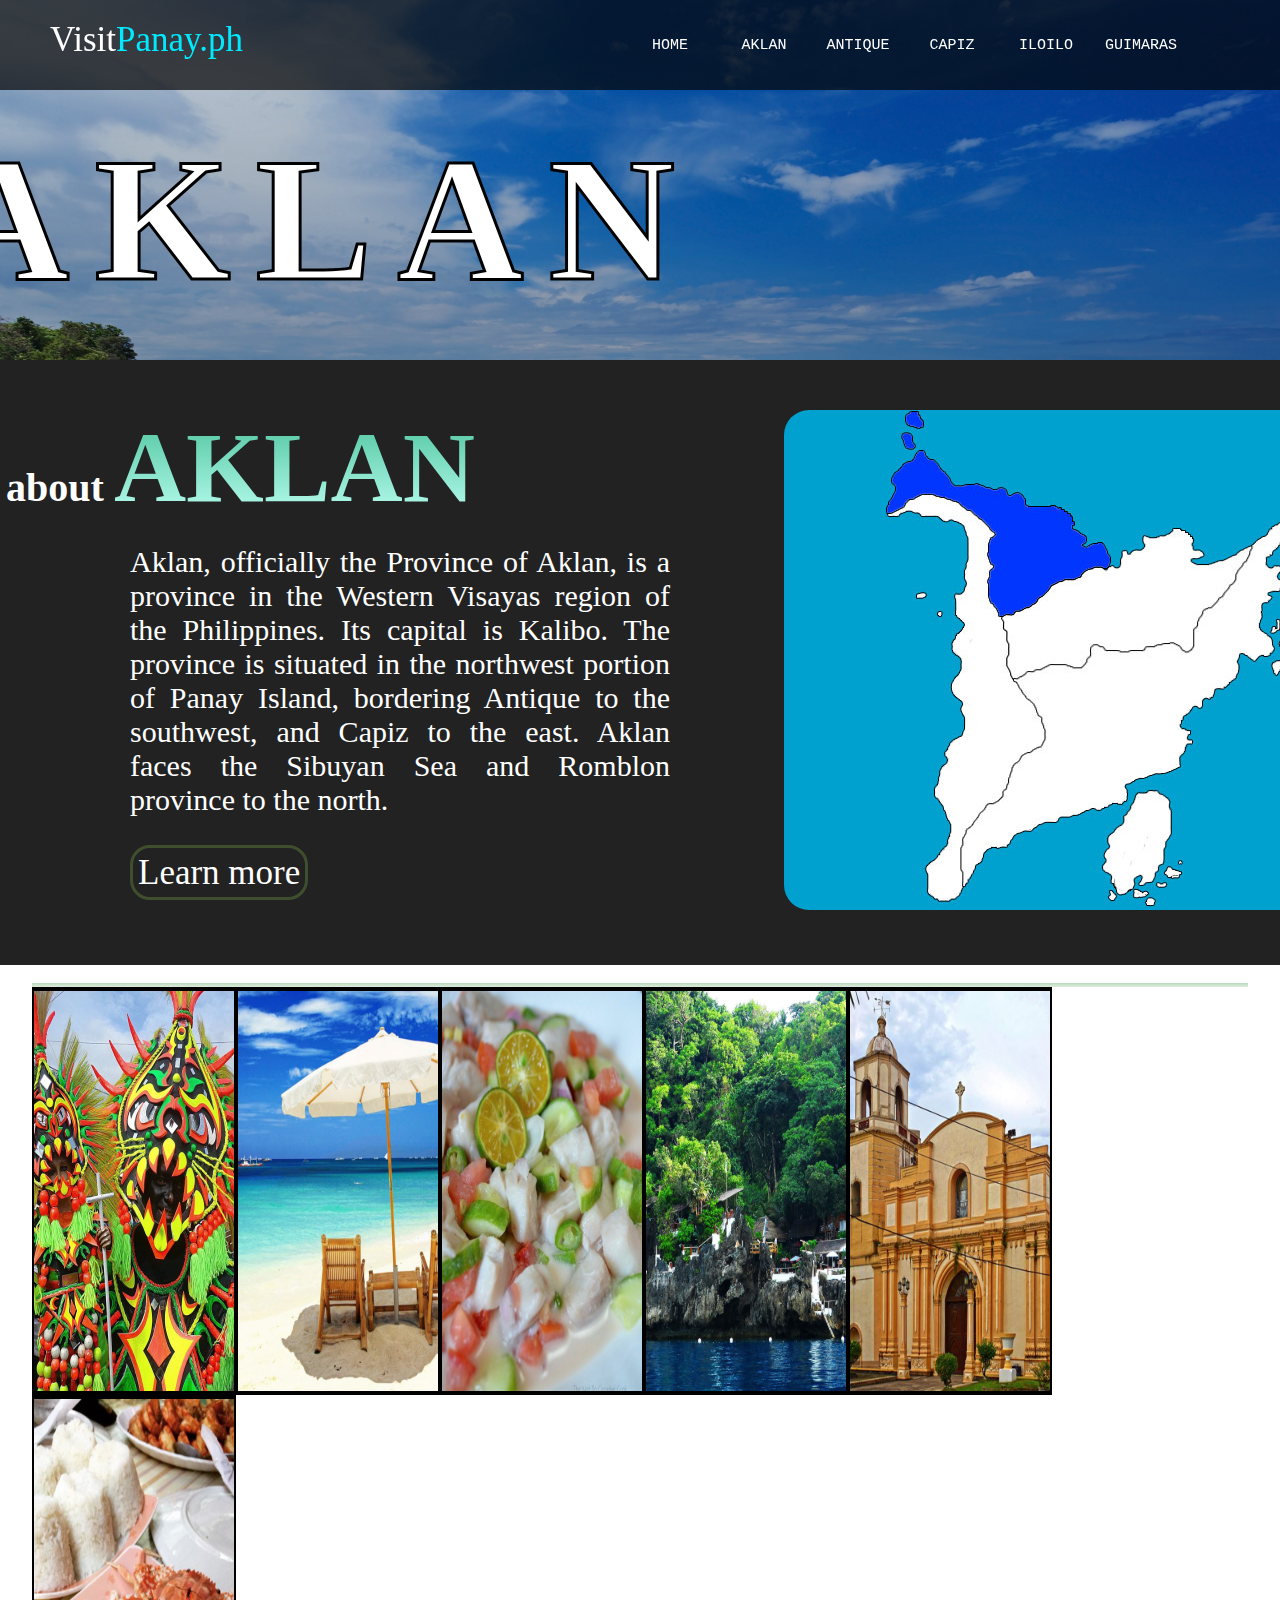
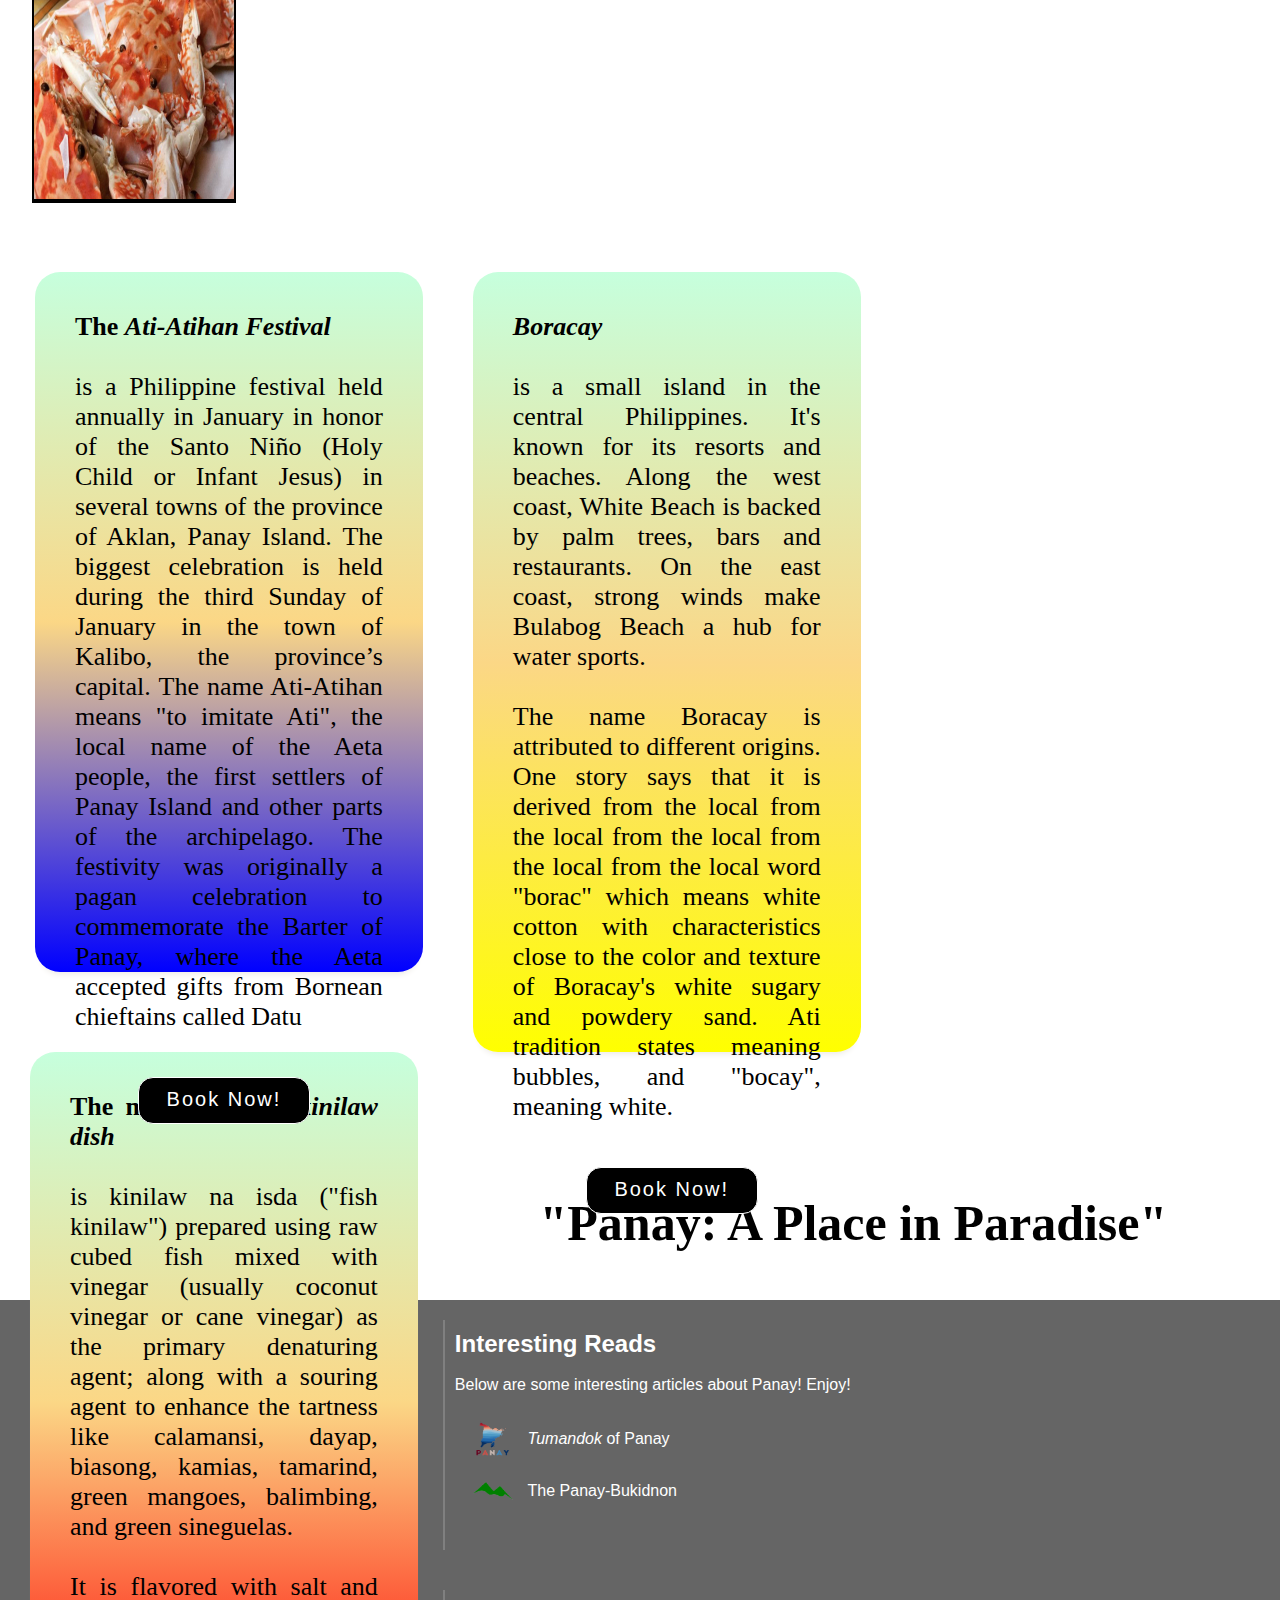
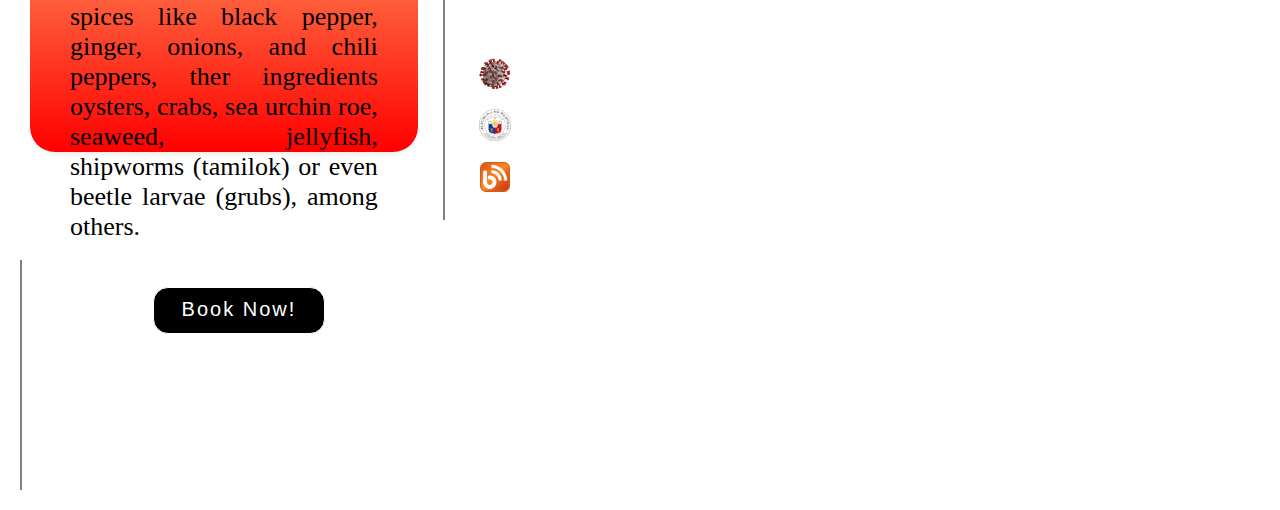
<file: Aklan.html>
<html>
<head>
	<title> Final Project </title>
	<link href="provincialpagestyle.css" type="text/css" rel="stylesheet">
	<link rel="stylesheet" href="https://use.fontawesome.com/releases/v5.6.3/css/all.css" integrity="sha384-UHRtZLI+pbxtHCWp1t77Bi1L4ZtiqrqD80Kn4Z8NTSRyMA2Fd33n5dQ8lWUE00s/" crossorigin="anonymous">
	<link href="provicialslider.css" type="text/css" rel="stylesheet">
	<script type="text/javascript" src="provincialslider1.js"></script>
		<style type="text/css">
		.ct{
			background-color: #222;
		}
		.ct-2 h1{

		}
		.content-bg h1{
			right:580px;
		}
		body{
			background-image: 
		    linear-gradient(
		      rgba(0, 0, 0, 0.1),
		      rgba(0, 0, 0, 0.5)
		    ),
		    url(img/br.jpg);
			background-position:center;
			background-size:cover;
			background-attachment: fixed;
		}
	</style>
</head>
<body>
	<!--------------NAVBAR starts here------------->
	
	<div class="header">
		<div class="logo">
					<p width="800px" style="font-size:35px;font-family:forte;padding-left:30px;height: auto;"> <font color="white">Visit</font><font color="#00eaff">Panay.ph</font> </p>
		</div>
		<div class="plane"><img src="img/hey.gif" width="100" height="70"></div>
		<div class="links">
			<table>
				<tr>
					<td>
						<font size="4px"> 
							<td width="90px"><a href="index.html">HOME</a> 
							<td width="90px"><a href="Aklan.html">AKLAN</a>  
							<td width="90px"><a href="Antique.html">ANTIQUE</a>
							<td width="90px"><a href="Capiz.html">CAPIZ</a> 
							<td width="90px"><a href="Iloilo.html">ILOILO</a>
							<td width="90px"><a href="Guimaras.html">GUIMARAS</a>
						</font>
					</td>
				</tr>
			</table>
		</div>
	</div>
	
	<!----------------End of NAVBAR------------->
	<!-------------Content Starts Here---------->
	<section class="content-bg">
				<center><h1>AKLAN</h1></center>
	</section>
	
	<div class="ct">
	<div class="ct-1">
	<div class="ct-2"><h1>All about <b>AKLAN</b> </h1>
		<p>Aklan, officially the Province of Aklan, is a province in the Western Visayas region of the Philippines.
		Its capital is Kalibo. The province is situated in the northwest portion of Panay Island, bordering Antique to the southwest, and Capiz to the east.
		Aklan faces the Sibuyan Sea and Romblon province to the north.</p><br> <br> <a href="https://www.trip.com/travel-guide/kalibo-57568/">Learn more</a></div>
	
	<div class="ct-3"> <img src="img/aklan.jpg"> </div>
	</div>
	</div>
	
	<br>
	<!-- Container for the image gallery -->
	<div class="container">

  <!-- Full-width images with number text -->
			<div class="mySlides">
			<div class="numbertext">1 / 6</div>
			<img src="img/i.jpg" style="width:100%">
		</div>

	<div class="mySlides">
		<div class="numbertext">2 / 6</div>
      <img src="img/m.jpg" style="width:100%">
	</div>

	<div class="mySlides">
    <div class="numbertext">3 / 6</div>
      <img src="img/g.jpg" style="width:100%">
  </div>

  <div class="mySlides">
    <div class="numbertext">4 / 6</div>
      <img src="img/j.jpg" style="width:100%">
  </div>

  <div class="mySlides">
    <div class="numbertext">5 / 6</div>
      <img src="img/k.jpg" style="width:100%">
  </div>

  <div class="mySlides">
    <div class="numbertext">6 / 6</div>
      <img src="img/l.jpg" style="width:100%">
  </div>

  <!-- Next and previous buttons -->
  <a class="prev" onclick="plusSlides(-1)">&#10094;</a>
  <a class="next" onclick="plusSlides(1)">&#10095;</a>

  <!-- Image text -->
  <div class="caption-container">
    <p id="caption"></p>
  </div>

  <!-- Thumbnail images -->
  <div class="row">
    <div class="column">
      <img class="demo cursor" src="img/d.jpg" style="width:100%"  onclick="currentSlide(1)" alt="Ati-atihan Festival">
    </div>
    <div class="column">
      <img class="demo cursor" src="img/f.jpg" style="width:100%"  onclick="currentSlide(2)" alt="Boracay Island">
    </div>
    <div class="column">
      <img class="demo cursor" src="img/e.jpg" style="width:100%"  onclick="currentSlide(3)" alt="Fish Kinilaw">
    </div>
    <div class="column">
      <img class="demo cursor" src="img/a.jpg" style="width:100%"  onclick="currentSlide(4)" alt="Ariel's Diving Spot">
    </div>
    <div class="column">
      <img class="demo cursor" src="img/b.jpg" style="width:100%" onclick="currentSlide(5)" alt="Antique Church">
    </div>
    <div class="column">
      <img class="demo cursor" src="img/c.jpg" style="width:100%" onclick="currentSlide(6)" alt="Sea Foods">
    </div>
  </div>
</div>
	<br>
	
	<div class="known">
		<div  class="alo"><p><b>The <i>Ati-Atihan Festival</i></b><br/><br/> is a Philippine festival held annually in January in honor of the Santo Niño (Holy Child or Infant Jesus) in several towns of 
		the province of Aklan, Panay Island. The biggest celebration is held during the third Sunday of January in the town of Kalibo, the province’s capital. The name Ati-Atihan means "to imitate Ati", 
		the local name of the Aeta people, the first settlers of Panay Island and
		other parts of the archipelago. The festivity was originally a pagan celebration to commemorate the Barter of Panay, where the Aeta accepted gifts from Bornean chieftains
		called Datu</p> 
		<a href="booknow.html" style="text-decoration: none;"><div class="booknow link1">Book Now!</div></a></div>
		
		<div class="alo1"><p><b><i>Boracay</i></b><br/><br/> is a small island in the central Philippines. 
		It's known for its resorts and beaches. Along the west coast, White Beach is backed by palm trees, bars and restaurants.
		On the east coast, strong winds make Bulabog Beach a hub for water sports. <br/><br/>The name Boracay is attributed to different origins. One story says that it is derived from the local from the local from the local from the local from the local word "borac" which means white cotton with characteristics close to the color and texture of Boracay's white sugary and powdery sand. Ati tradition states  meaning bubbles, and "bocay", meaning white. </p>
		<a href="booknow.html" style="text-decoration: none;"><div class="booknow link2">Book Now!</div></a></div>
		
		<div class="alo2"> <p><b>The most common <i>kinilaw dish</i></b><br/><br/> is kinilaw na isda ("fish kinilaw") prepared using raw cubed fish mixed with vinegar (usually coconut vinegar or cane vinegar) as the primary denaturing agent; along with a souring agent to enhance the tartness like calamansi, dayap, biasong, kamias, tamarind, green mangoes, balimbing, and green sineguelas. <br/><br/>It is flavored with salt and spices like black pepper, ginger, onions, and chili peppers, ther ingredients  oysters, crabs, sea urchin roe, seaweed, jellyfish, shipworms (tamilok) or even beetle larvae (grubs), among others.
       </p><a href="booknow.html" style="text-decoration: none;"><div class="booknow link3">Book Now!</div></a></div>
		</div>
		
		<div class="par"><h1>"Panay: A Place in Paradise"</h1> </div>
	
	
	
	<!--------------Content Ends Here----------->
	
	<!--------------Footer Starts Here---------->
	
	<div class="footer">
		<div class="col">
			<h2>Interesting Reads</h2> <br/>
			Below are some interesting articles about Panay! Enjoy! 
			<br/>
			<br/>
			<table>
				<tr>
					<td>
						<td><center>
						<img src="img/panay.png" width="40px" height="40px"></center>
						</td>
						<td>
							<div>
								<a class="news_f" href="https://jacobimages.com/2016/01/the-ati-tumandok-people-of-panay-island" target="_blank" rel="nofollow"><span><i>Tumandok</i> of Panay</a>
							</div>
						</td>
					</td>
				<tr>
					<td>
						<td><center>
						<img src="img/mount.png" width="40px" height="32px"></center>
						</td>
						<td>
							<div>
								<a class="news_f" href="https://www.haliya.co/stories/2017/6/23/panay-bukidnon-culture" target="_blank" rel="nofollow"><span>The Panay-Bukidnon</a>
							</div>
						</td>
					</td>
				</tr>
			</table>
	</div>
	<div class="col">
		<h2>Latest News</h2><br/>
			<table>
				<tr>
					<td>
						<td><center>
						<img src="img/covid.png" width="40px" height="40px"></center>
						</td>
						<td>
							<div>
								<a class="news_f" href="http://www.covid19.gov.ph/" target="_blank" rel="nofollow"><span>Covid-19 Updates</a>
							</div>
						</td>
					</td>
				<tr>
					<td>
						<td><center>
						<img src="img/gov.png" width="32px" height="32px"></center>
						</td>
						<td>
							<div>
								<a class="news_f" href="https://dfa.gov.ph/" target="_blank" rel="nofollow"><span>Travel Advisories</a>
							</div>
						</td>
					</td>
				<tr>
					<td>
						<td><center>
						<img src="img/blog.png" width="30px" height="30px" alt="go to blog"></center>
						</td>
						<td>
							<div>
								<a class="news_f" href="http://www.traveling-up.com/tag/panay-island/" target="_blank" rel="nofollow"><span>Panay Travel Blogs</a>
							</div>
						</td>
					</td>
			</table>
	</div>
	<div class="col3">
			<h2>Business Hours</h2><br/>
			We accept messages through our social media account during the day!<br>
			<br>
			You can also contact us through our hotline <i>(1000)-123-456-7890</i> which caters
			inquiries and bookings 24/7 ! <br>
			<br>
			Monday-Friday: 9 AM - 5 PM<br>
			Saturday: 10 AM  2 PM<br>
			Sunday: Closed
	</div>
	
	
	
	
	
	<div class="col4">
			<br>
			<br>
			<h3><i>Reach Us Through</i></h3>
			<div class="browsers">
				<ul>
				  <li>
					<a href="#">
					  <p><i class="fab fa-twitter"></i></p>
					</a>
				  </li>
				  <li>
					<a href="#">
					  <i class="fab fa-facebook"></i>
					</a>
					</li>
				  <li>
					<a href="#">
					  <i class="fab fa-instagram"></i>
					</a>

				  </li>
				  <li>
					<a href="#">
					  <i class="fab fa-whatsapp"></i>
					</a> 
				  </li>
				</ul>
			</div>
			<br/><br/><br/><br/>
			&#169 &nbsp; VisitPanay.ph 2021
		</div>
	</div>

	<!--------------Footer Ends Here---------->
</body>
</html>
</file>
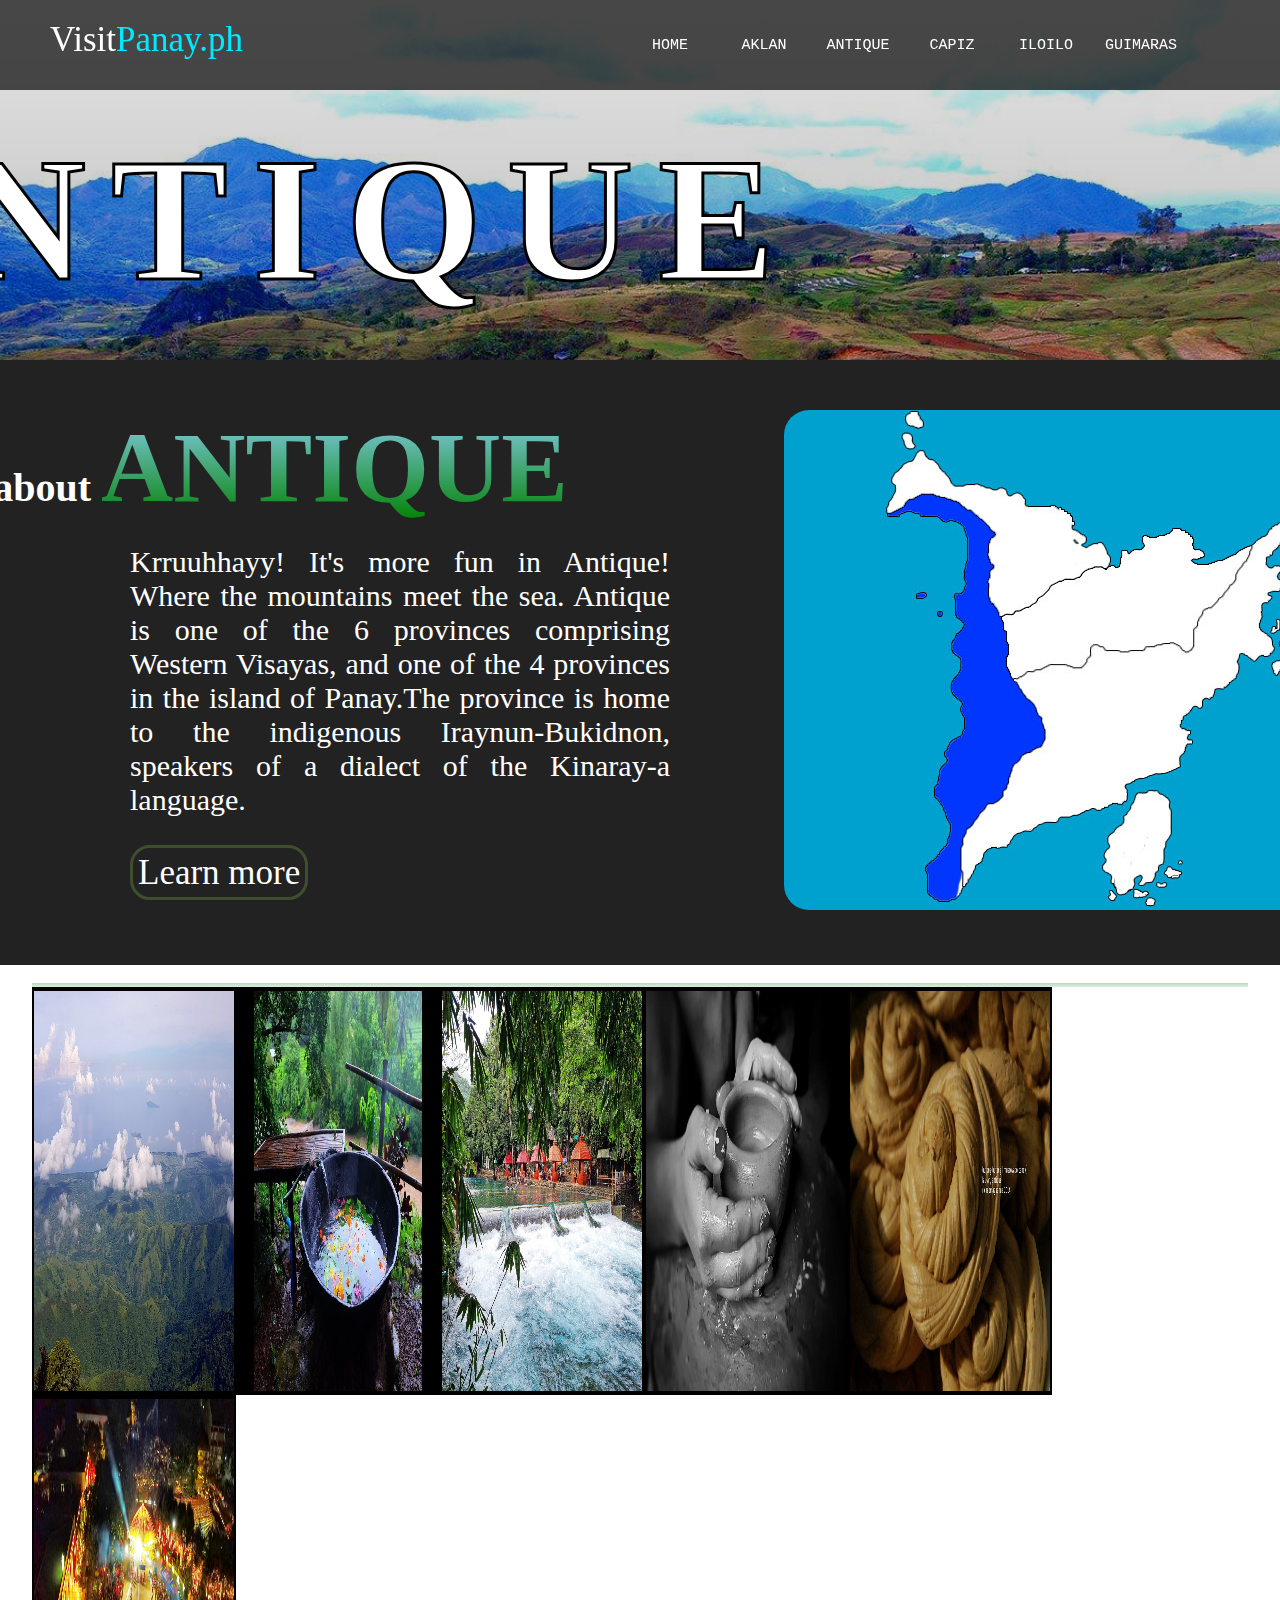
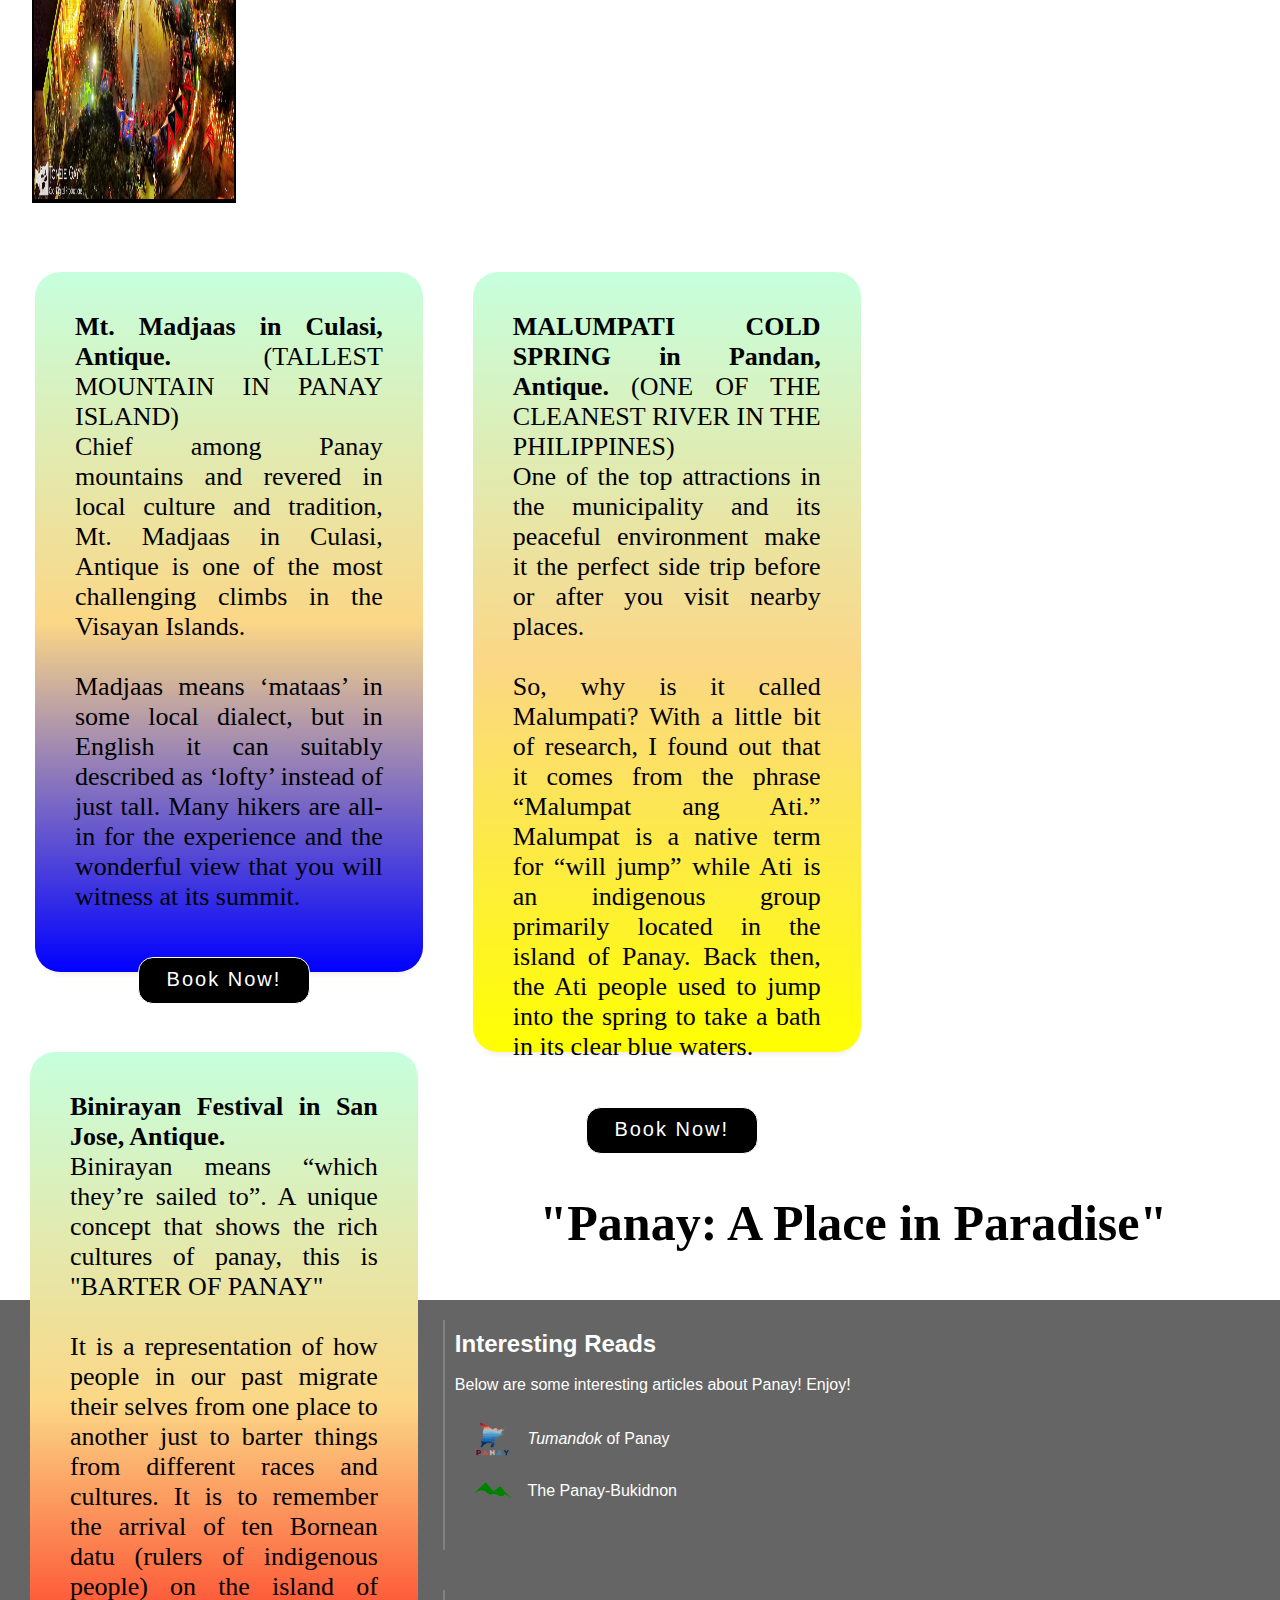
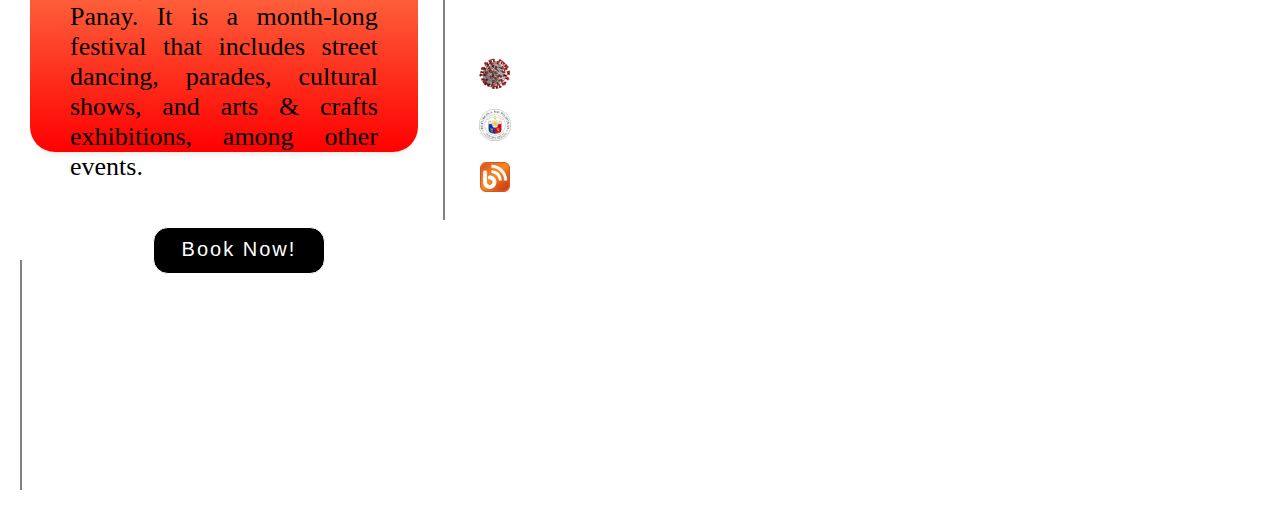
<file: Antique.html>
<html>
<head>
	<title> Final Project </title>
	<link href="provincialpagestyle.css" type="text/css" rel="stylesheet">
	<link rel="stylesheet" href="https://use.fontawesome.com/releases/v5.6.3/css/all.css" integrity="sha384-UHRtZLI+pbxtHCWp1t77Bi1L4ZtiqrqD80Kn4Z8NTSRyMA2Fd33n5dQ8lWUE00s/" crossorigin="anonymous">
	<link href="provicialslider.css" type="text/css" rel="stylesheet">
	<script type="text/javascript" src="provincialslider1.js"></script>
	<style type="text/css">
		.ct{
			background-color: #222;
		}
		.ct-2 h1{
			margin-left: -200px;
		}
		.content-bg h1{
			right:480px;
		}
		body{
			background-image: 
		    linear-gradient(
		      rgba(0, 0, 0, 0.1),
		      rgba(0, 0, 0, 0.5)
		    ),
		    url(img/8.jpg);
			background-position:center;
			background-size:cover;
			background-attachment: fixed;
		}
		.ct-2 b{
			font-size: 100px;
			background-image: linear-gradient(skyblue, green);
		  	-webkit-background-clip: text;
		  	-webkit-text-fill-color: transparent;
		}
	</style>
</head>
<body>
	<!--------------NAVBAR starts here------------->
	
	<div class="header">
		<div class="logo">
					<p width="800px" style="font-size:35px;font-family:forte;padding-left:30px;height: auto;"> <font color="white">Visit</font><font color="#00eaff">Panay.ph</font> </p>
		</div>
		<div class="plane"><img src="img/hey.gif" width="100" height="70"></div>
		<div class="links">
			<table>
				<tr>
					<td>
						<font size="4px"> 
							<td width="90px"><a href="index.html">HOME</a> 
							<td width="90px"><a href="Aklan.html">AKLAN</a>  
							<td width="90px"><a href="Antique.html">ANTIQUE</a>
							<td width="90px"><a href="Capiz.html">CAPIZ</a> 
							<td width="90px"><a href="Iloilo.html">ILOILO</a>
							<td width="90px"><a href="Guimaras.html">GUIMARAS</a>
						</font>
					</td>
				</tr>
			</table>
		</div>
	</div>
	
	<!----------------End of NAVBAR------------->
	<!-------------Content Starts Here---------->
	<section class="content-bg">
				<center><h1>ANTIQUE</h1></center>
	</section>
	
	<section class="bgonly">
	<div class="ct">
	<div class="ct-1">
	<div class="ct-2"><h1>All about <b>ANTIQUE</b> </h1>
		<p>Krruuhhayy! It's more fun in Antique! Where the mountains meet the sea. Antique is one of the 6 provinces comprising Western Visayas, and one of the 4 provinces in the island of Panay.The province is home to the indigenous Iraynun-Bukidnon, speakers of a dialect of the Kinaray-a language.</p><br> <br> <a href="https://www.tripadvisor.com.ph/Attractions-g6090447-Activities-Antique_Province_Panay_Island_Visayas.html">Learn more</a></div>
	
	<div class="ct-3"> <img src="img/antique.jpg"> </div>
	</div>
	</div>
	</section>
	
	<br>
	<!-- Container for the image gallery -->
	<div class="container">

  <!-- Full-width images with number text -->
			<div class="mySlides">
			<div class="numbertext">1 / 6</div>
			<img src="img/madjaas2.jpg" style="width:100%">
		</div>

	<div class="mySlides">
		<div class="numbertext">2 / 6</div>
      <img src="img/kawa.jpg" style="width:100%">
	</div>

	<div class="mySlides">
    <div class="numbertext">3 / 6</div>
      <img src="img/malumpati.jpg" style="width:100%">
  </div>

  <div class="mySlides">
    <div class="numbertext">4 / 6</div>
      <img src="img/pottery.jpg" style="width:100%">
  </div>

  <div class="mySlides">
    <div class="numbertext">5 / 6</div>
      <img src="img/mararison.jpg" style="width:100%">
  </div>

  <div class="mySlides">
    <div class="numbertext">6 / 6</div>
      <img src="img/binirayan.jpg" style="width:100%">
  </div>

  <!-- Next and previous buttons -->
  <a class="prev" onclick="plusSlides(-1)">&#10094;</a>
  <a class="next" onclick="plusSlides(1)">&#10095;</a>

  <!-- Image text -->
  <div class="caption-container">
    <p id="caption"></p>
  </div>

  <!-- Thumbnail images -->
  <div class="row">
    <div class="column">
      <img class="demo cursor" src="img/madjaas2.jpg" style="width:100%"  onclick="currentSlide(1)" alt="Mt. Madjaas">
    </div>
    <div class="column">
      <img class="demo cursor" src="img/kawa.jpg" style="width:100%"  onclick="currentSlide(2)" alt="Kawa Hot Bath">
    </div>
    <div class="column">
      <img class="demo cursor" src="img/malumpati.jpg" style="width:100%"  onclick="currentSlide(3)" alt="Malumpati Cold Spring">
    </div>
    <div class="column">
      <img class="demo cursor" src="img/pottery.jpg" style="width:100%"  onclick="currentSlide(4)" alt="Pottery in Tibiao">
    </div>
    <div class="column">
      <img class="demo cursor" src="img/mararison.jpg" style="width:100%" onclick="currentSlide(5)" alt="Butong-butong">
    </div>
    <div class="column">
      <img class="demo cursor" src="img/binirayan.jpg" style="width:100%" onclick="currentSlide(6)" alt="Binirayan Festival">
    </div>
  </div>
</div>
	<br>
	
	<div class="known">
		<div  class="alo"><p><b>Mt. Madjaas in Culasi, Antique.</b> (TALLEST MOUNTAIN IN PANAY ISLAND)
			<br>
			Chief among Panay mountains and revered in local culture and tradition, Mt. Madjaas in Culasi, Antique is one of the most challenging climbs in the Visayan Islands.
			<br>
			<br>
			Madjaas means ‘mataas’ in some local dialect, but in English it can suitably described as ‘lofty’ instead of just tall. Many hikers are all-in for the experience and the wonderful view that you will witness at its summit. 
			</p> 
		<a href="booknow.html" style="text-decoration: none;"><div class="booknow link1">Book Now!</div></a></div>
		
		<div class="alo1"><p><b>MALUMPATI COLD SPRING in Pandan, Antique.</b> (ONE OF THE CLEANEST RIVER IN THE PHILIPPINES)
			<br>
			One of the top attractions in the municipality and its peaceful environment make it the perfect side trip before or after you visit nearby places.
			<br>
			<br>
			So, why is it called Malumpati? With a little bit of research, I found out that it comes from the phrase “Malumpat ang Ati.” Malumpat is a native term for “will jump” while Ati is an indigenous group primarily located in the island of Panay. Back then, the Ati people used to jump into the spring to take a bath in its clear blue waters.
		</p>
		<a href="booknow.html" style="text-decoration: none;"><div class="booknow link2">Book Now!</div></a></div>
		
		<div class="alo2"> <p><b>Binirayan Festival in San Jose, Antique.</b>
			<br>
			Binirayan means “which they’re sailed to”.  A unique concept that shows the rich cultures of panay, this is "BARTER OF PANAY"
			<br>
			<br>
			It is a representation of how people in our past migrate their selves from one place to another just to barter things from different races and cultures. It is to remember the arrival of ten Bornean datu (rulers of indigenous people) on the island of Panay.  It is a month-long festival that includes street dancing, parades, cultural shows, and arts & crafts exhibitions, among other events.
       </p>
       <a href="booknow.html" style="text-decoration: none;"><div class="booknow link3">Book Now!</div></a></div>
		</div>
		
		<div class="par"><h1>"Panay: A Place in Paradise"</h1> </div>
	
	
	
	<!--------------Content Ends Here----------->
	
	<!--------------Footer Starts Here---------->
	
	<div class="footer">
		<div class="col">
			<h2>Interesting Reads</h2> <br/>
			Below are some interesting articles about Panay! Enjoy! 
			<br/>
			<br/>
			<table>
				<tr>
					<td>
						<td><center>
						<img src="img/panay.png" width="40px" height="40px"></center>
						</td>
						<td>
							<div>
								<a class="news_f" href="https://jacobimages.com/2016/01/the-ati-tumandok-people-of-panay-island" target="_blank" rel="nofollow"><span><i>Tumandok</i> of Panay</a>
							</div>
						</td>
					</td>
				<tr>
					<td>
						<td><center>
						<img src="img/mount.png" width="40px" height="32px"></center>
						</td>
						<td>
							<div>
								<a class="news_f" href="https://www.haliya.co/stories/2017/6/23/panay-bukidnon-culture" target="_blank" rel="nofollow"><span>The Panay-Bukidnon</a>
							</div>
						</td>
					</td>
				</tr>
			</table>
	</div>
	<div class="col">
		<h2>Latest News</h2><br/>
			<table>
				<tr>
					<td>
						<td><center>
						<img src="img/covid.png" width="40px" height="40px"></center>
						</td>
						<td>
							<div>
								<a class="news_f" href="http://www.covid19.gov.ph/" target="_blank" rel="nofollow"><span>Covid-19 Updates</a>
							</div>
						</td>
					</td>
				<tr>
					<td>
						<td><center>
						<img src="img/gov.png" width="32px" height="32px"></center>
						</td>
						<td>
							<div>
								<a class="news_f" href="https://dfa.gov.ph/" target="_blank" rel="nofollow"><span>Travel Advisories</a>
							</div>
						</td>
					</td>
				<tr>
					<td>
						<td><center>
						<img src="img/blog.png" width="30px" height="30px" alt="go to blog"></center>
						</td>
						<td>
							<div>
								<a class="news_f" href="http://www.traveling-up.com/tag/panay-island/" target="_blank" rel="nofollow"><span>Panay Travel Blogs</a>
							</div>
						</td>
					</td>
			</table>
	</div>
	<div class="col3">
			<h2>Business Hours</h2><br/>
			We accept messages through our social media account during the day!<br>
			<br>
			You can also contact us through our hotline <i>(1000)-123-456-7890</i> which caters
			inquiries and bookings 24/7 ! <br>
			<br>
			Monday-Friday: 9 AM - 5 PM<br>
			Saturday: 10 AM  2 PM<br>
			Sunday: Closed
	</div>
	
	
	
	
	
	<div class="col4">
			<br>
			<br>
			<h3><i>Reach Us Through</i></h3>
			<div class="browsers">
				<ul>
				  <li>
					<a href="#">
					  <p><i class="fab fa-twitter"></i></p>
					</a>
				  </li>
				  <li>
					<a href="#">
					  <i class="fab fa-facebook"></i>
					</a>
					</li>
				  <li>
					<a href="#">
					  <i class="fab fa-instagram"></i>
					</a>

				  </li>
				  <li>
					<a href="#">
					  <i class="fab fa-whatsapp"></i>
					</a> 
				  </li>
				</ul>
			</div>
			<br/><br/><br/><br/>
			&#169 &nbsp; VisitPanay.ph 2021
		</div>
	</div>

	<!--------------Footer Ends Here---------->
</body>
</html>
</file>
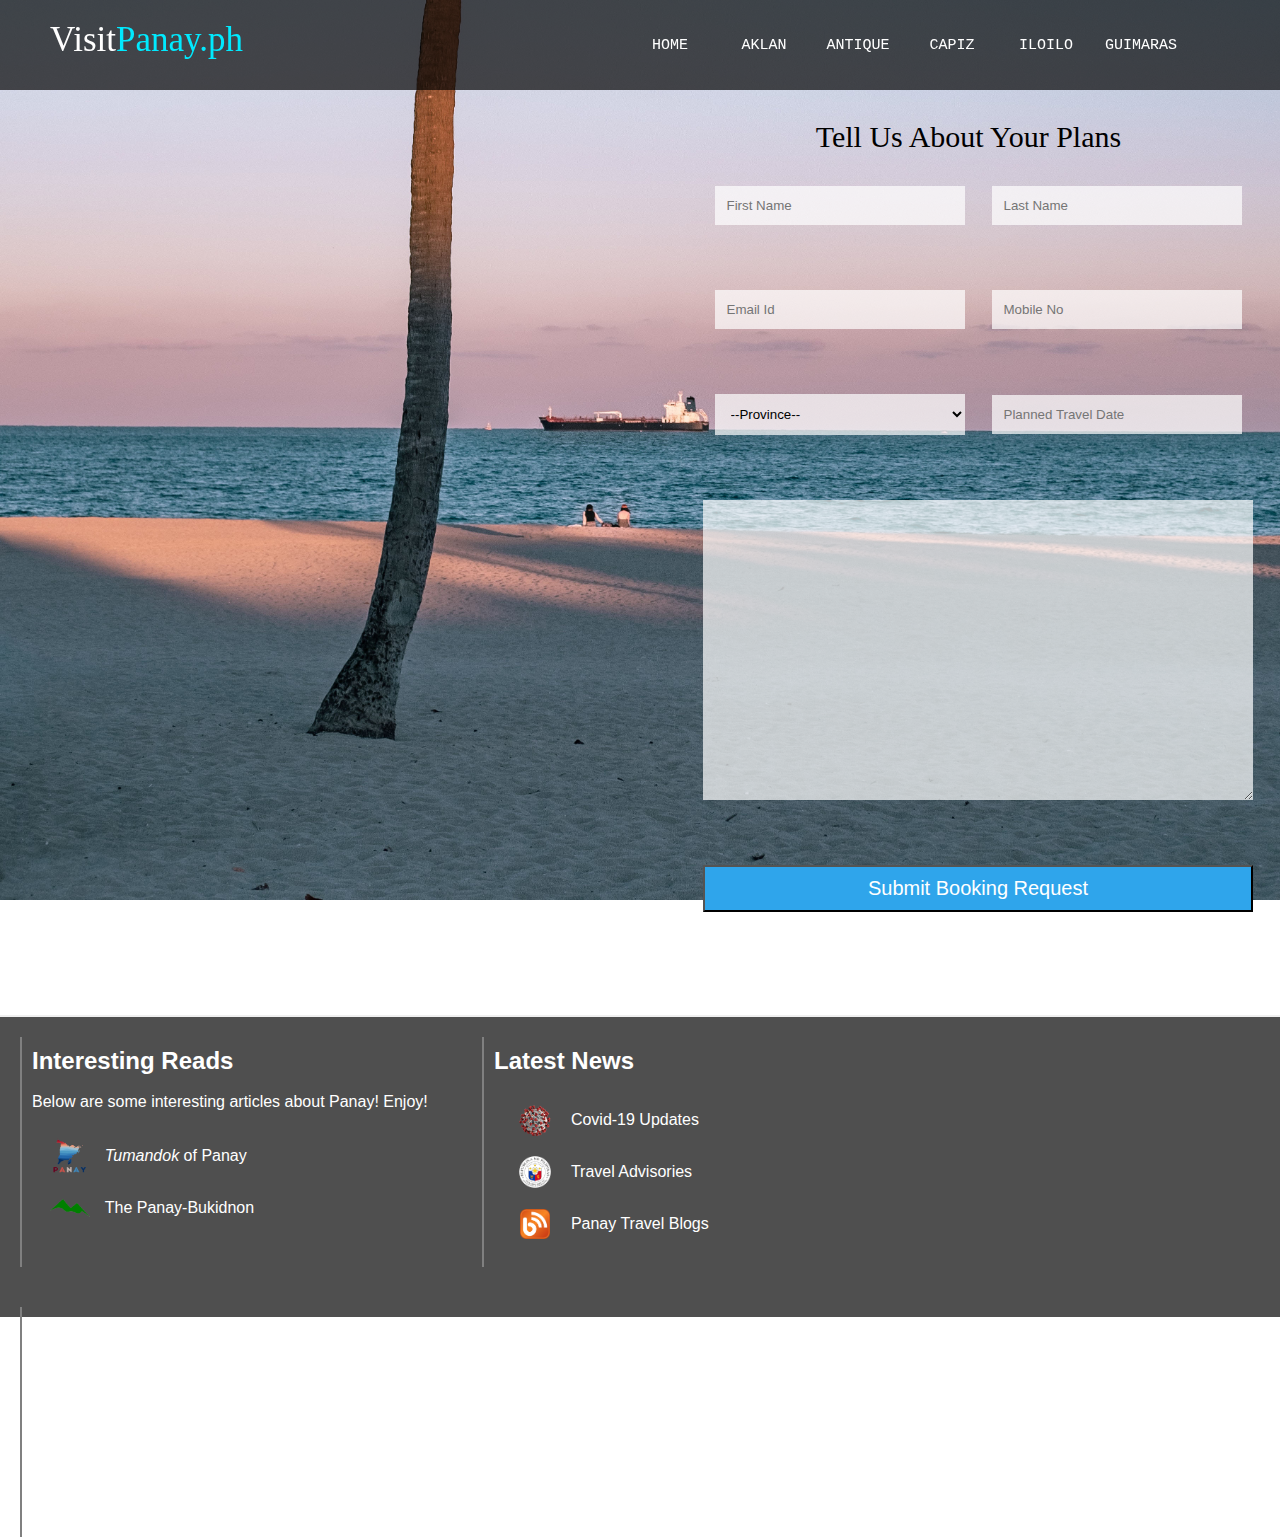
<file: booknow.html>
<html>
<head>
	<title> Final Project </title>
	<link href="homestyle.css" type="text/css" rel="stylesheet">
	<link rel="stylesheet" href="https://use.fontawesome.com/releases/v5.6.3/css/all.css" integrity="sha384-UHRtZLI+pbxtHCWp1t77Bi1L4ZtiqrqD80Kn4Z8NTSRyMA2Fd33n5dQ8lWUE00s/" crossorigin="anonymous">
	<style>
	body{
		background-image: url("img/ssss.jpg");
		background-attachment: fixed;
	}
	.bottom_up{
		width:100%;
		background-color:;
		border-bottom:2px solid #f0f0f0;
		position: relative;
		width: 100%;
	}
	.bottom_up div{
		padding-top:0px;
		width:500px;
		text-align:center;
		background-color:;
		font-family:forte;
		font-size:30px;
		padding-bottom:100px;
		margin-left:700px;
		margin-top:120px;
	}
	.bottom_up div p{
		color: black;
	}
	.bottom_up div td {
			padding-top:30px;
			font-size:30px;
			width:100px;
			text-align:center;
			background-color:;
			font-family:calibri;
	}
	input[type="text"]{
	padding:12px;
	width:250px;
	background-color: rgba(255,255,255, .70);
	border:none;
	}
	select{
		padding:12px;
		width:250px;
		background-color: rgba(255,255,255, .70);
			border:none;
	}
	textarea{
		padding:5px;
		width:550px;
		height: 300px;
		background-color: rgba(255,255,255, .70);
			border:none;
	}
	input[type="submit"]{
		width:550px;
		padding:10px;
		color:#fff;
		font-size:20px;
		background-color:#2FA5EB !important;
	}
	.footer{
	font-family:"Gill Sans", "Gill Sans MT", "Myriad Pro", "DejaVu Sans Condensed", Helvetica, Arial, "sans-serif";
	background-color: rgba(4,4,4, .7);
	width:100%;
	height:300px;
	z-index: 27;
	position: absolute;
}
	</style>
</head>
<body>
	<!--------------HEADER starts here------------->
	
	<div class="header" style="margin-top: -120px;">
		<div class="logo">
					<p width="800px" style="font-size:35px;font-family:forte;padding-left:30px;height: auto;"> <font color="white">Visit</font><font color="#00eaff">Panay.ph</font> </p>
		</div>
		<div class="plane"><img src="img/hey.gif" width="100" height="70"></div>
		<div class="links">
			<table>
				<tr>
					<td>
						<font size="4px"> 
							<td width="90px"><a href="index.html">HOME</a> 
							<td width="90px"><a href="Aklan.html">AKLAN</a>  
							<td width="90px"><a href="Antique.html">ANTIQUE</a>
							<td width="90px"><a href="Capiz.html">CAPIZ</a> 
							<td width="90px"><a href="Iloilo.html">ILOILO</a>
							<td width="90px"><a href="Guimaras.html">GUIMARAS</a>
						</font>
					</td>
				</tr>
			</table>
		</div>
	</div>
	
	<!----------------End of HEADER------------->
	<!-------------Content Starts Here---------->
		<div class="bottom_up">
			<div>
				<p> &nbsp;&nbsp;&nbsp;&nbsp; Tell Us About Your Plans</p>
					<form>
					<table>
											
						<tr>

							<td>	<input type="text" id="myInput" placeholder="First Name">
							<td> 	<input type="text" placeholder="Last Name">
						</tr>
						<tr height="30px">
							
						</tr>
						<tr>

							<td>	<input type="text" id="myInput1" placeholder="Email Id">
							<td> 	<input type="text" id="myInput2" placeholder="Mobile No">
						</tr>
						
						<tr height="30px">
							
						</tr>
						<tr>

							<td>	<select> <option>--Province--</option> <option> Aklan </option> <option> Antique </option> <option> Capiz </option><option> Iloilo </option><option> Guimaras </option></select>
							<td> 	<input type="text" id="myInput3"  placeholder="Planned Travel Date">
						</tr>
						
							<tr height="30px">
							
						</tr>
						<tr>

							<td colspan="2">	<textarea placeholder="Message" id="myInput4"> </textarea>
						</tr>
						
							<tr height="30px">
							
						</tr>
						<tr>
							<td colspan="2">	<input type="submit" value="Submit Booking Request"> </button>
						</tr>
					</table>
				</form>
			</div>
		</div>
	<!--------------Content Ends Here----------->
	
	<!--------------Footer Starts Here---------->
	
	<div class="footer">
		<div class="col">
			<h2>Interesting Reads</h2> <br/>
			Below are some interesting articles about Panay! Enjoy! 
			<br/>
			<br/>
			<table>
				<tr>
					<td>
						<td><center>
						<img src="img/panay.png" width="40px" height="40px"></center>
						</td>
						<td>
							<div>
								<a class="news_f" href="https://jacobimages.com/2016/01/the-ati-tumandok-people-of-panay-island" target="_blank" rel="nofollow"><span><i>Tumandok</i> of Panay</a>
							</div>
						</td>
					</td>
				<tr>
					<td>
						<td><center>
						<img src="img/mount.png" width="40px" height="32px"></center>
						</td>
						<td>
							<div>
								<a class="news_f" href="https://www.haliya.co/stories/2017/6/23/panay-bukidnon-culture" target="_blank" rel="nofollow"><span>The Panay-Bukidnon</a>
							</div>
						</td>
					</td>
				</tr>
			</table>
	</div>
	<div class="col">
		<h2>Latest News</h2><br/>
			<table>
				<tr>
					<td>
						<td><center>
						<img src="img/covid.png" width="40px" height="40px"></center>
						</td>
						<td>
							<div>
								<a class="news_f" href="http://www.covid19.gov.ph/" target="_blank" rel="nofollow"><span>Covid-19 Updates</a>
							</div>
						</td>
					</td>
				<tr>
					<td>
						<td><center>
						<img src="img/gov.png" width="32px" height="32px"></center>
						</td>
						<td>
							<div>
								<a class="news_f" href="https://dfa.gov.ph/" target="_blank" rel="nofollow"><span>Travel Advisories</a>
							</div>
						</td>
					</td>
				<tr>
					<td>
						<td><center>
						<img src="img/blog.png" width="30px" height="30px" alt="go to blog"></center>
						</td>
						<td>
							<div>
								<a class="news_f" href="http://www.traveling-up.com/tag/panay-island/" target="_blank" rel="nofollow"><span>Panay Travel Blogs</a>
							</div>
						</td>
					</td>
			</table>
	</div>
	<div class="col3">
			<h2>Business Hours</h2><br/>
			We accept messages through our social media account during the day!<br>
			<br>
			You can also contact us through our hotline <i>(1000)-123-456-7890</i> which caters
			inquiries and bookings 24/7 ! <br>
			<br>
			Monday-Friday: 9 AM - 5 PM<br>
			Saturday: 10 AM  2 PM<br>
			Sunday: Closed
	</div>
	<div class="col4">
			<br>
			<br>
			<h3><i>Reach Us Through</i></h3>
			<div class="browsers">
				<ul>
				  <li>
					<a href="#">
					  <p><i class="fab fa-twitter"></i></p>
					</a>
				  </li>
				  <li>
					<a href="#">
					  <i class="fab fa-facebook"></i>
					</a>
					</li>
				  <li>
					<a href="#">
					  <i class="fab fa-instagram"></i>
					</a>

				  </li>
				  <li>
					<a href="#">
					  <i class="fab fa-whatsapp"></i>
					</a> 
				  </li>
				</ul>
			</div>
			<br/><br/><br/><br/>
			&#169 &nbsp; VisitPanay.ph 2021
		</div>
	</div>
	<!--------------Footer Ends Here---------->
</body>
</html>
</file>
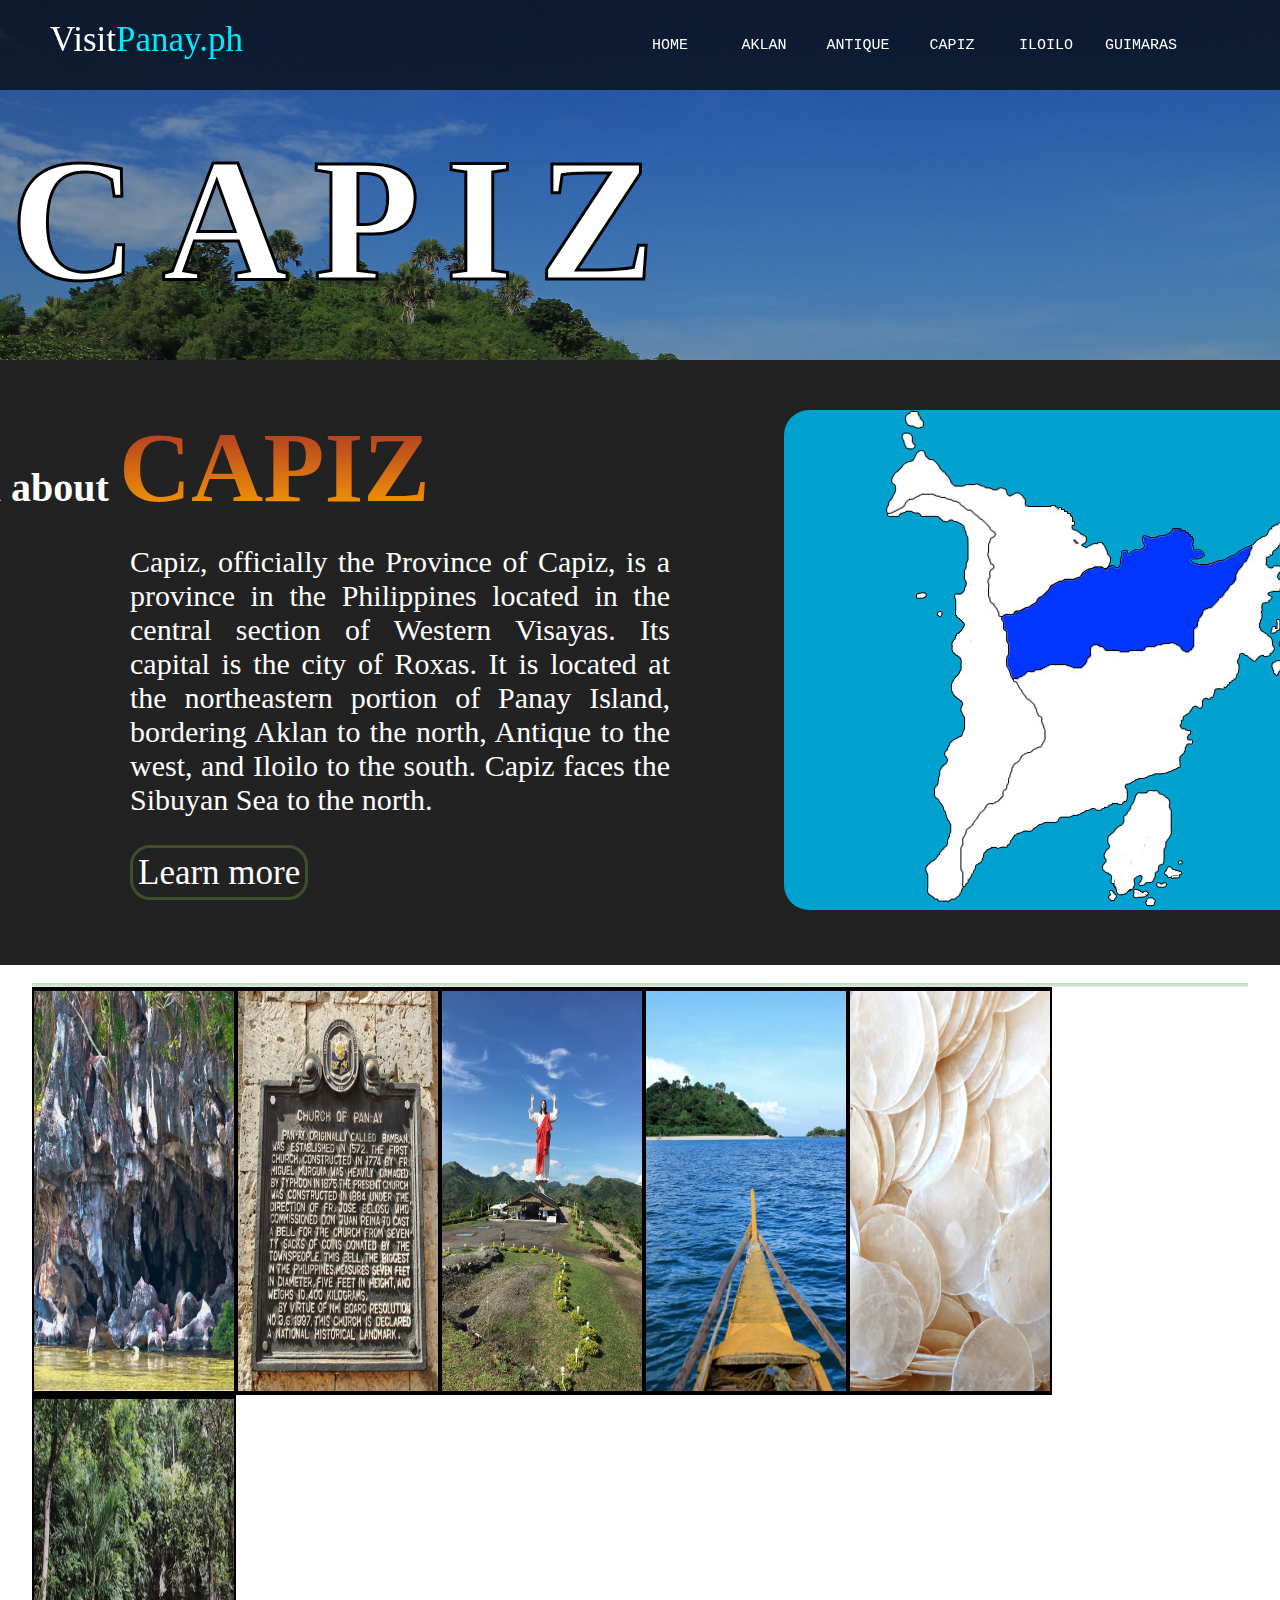
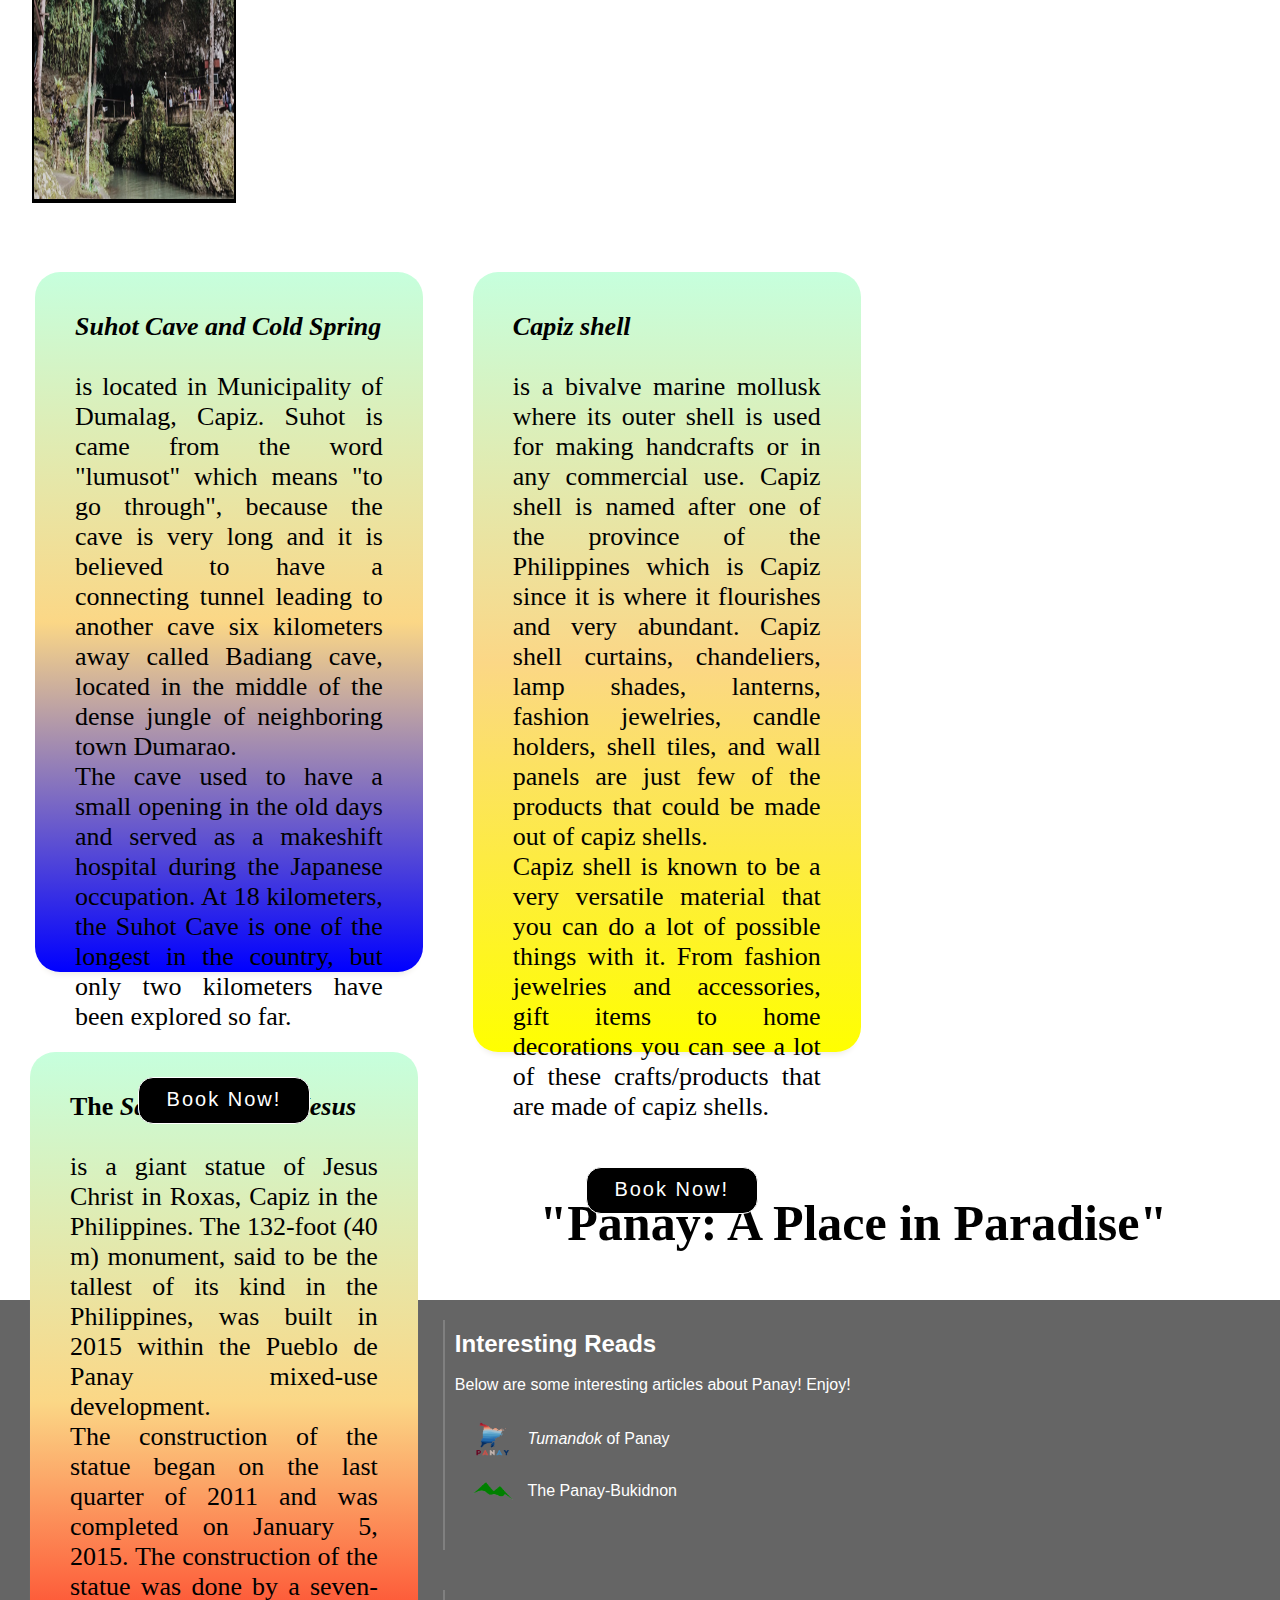
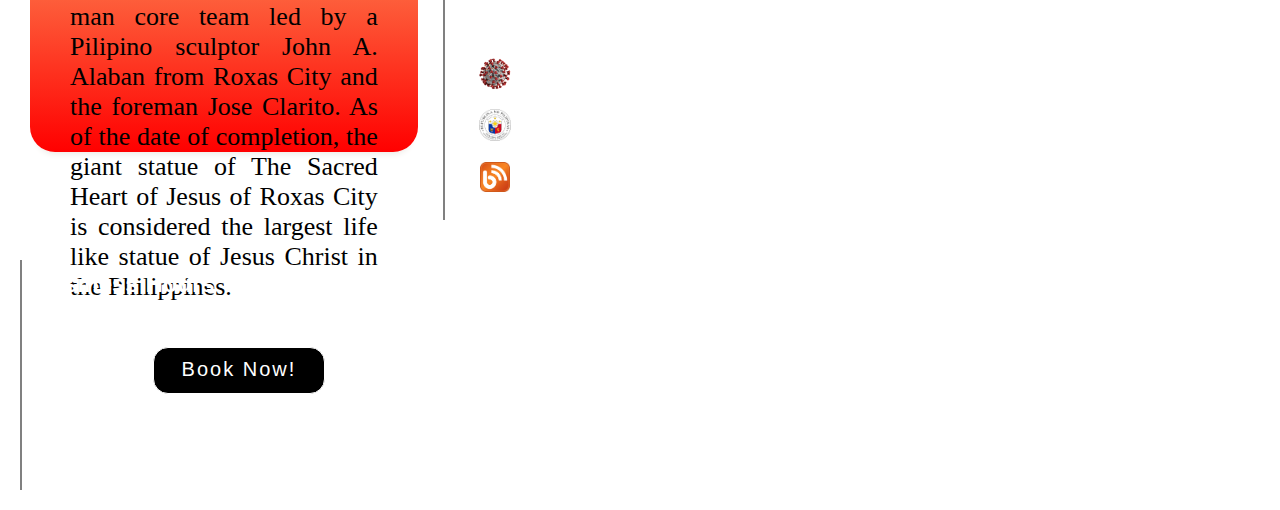
<file: Capiz.html>
<html>
<head>
	<title> Capiz </title>
	<link href="provincialpagestyle.css" type="text/css" rel="stylesheet">
    <link rel="stylesheet" href="https://use.fontawesome.com/releases/v5.6.3/css/all.css" integrity="sha384-UHRtZLI+pbxtHCWp1t77Bi1L4ZtiqrqD80Kn4Z8NTSRyMA2Fd33n5dQ8lWUE00s/" crossorigin="anonymous">
	<link href="provicialslider.css" type="text/css" rel="stylesheet">
	<script type="text/javascript" src="provincialslider1.js"></script>
	<style type="text/css">
		.ct{
			background-color: #222;
		}
		.ct-2 h1{
			margin-left: -320px;
		}
		.content-bg h1{
			right:600px;
		}
		body{
			background-image: 
		    linear-gradient(
		      rgba(0, 0, 0, 0.1),
		      rgba(0, 0, 0, 0.5)
		    ),
		    url(img/capizbg.jpg);
			background-position:center;
			background-size:cover;
			background-attachment: fixed;
		}
		.ct-2 b{
			font-size: 100px;
			background-image: linear-gradient(brown, orange);
		  	-webkit-background-clip: text;
		  	-webkit-text-fill-color: transparent;
		}
	</style>
</head>
<body>
	<!--------------NAVBAR starts here------------->
	
	<div class="header">
		<div class="logo">
                    <p width="800px" style="font-size:35px;font-family:forte;padding-left:30px;height: auto;">
                        <font color="white">Visit</font><font color="#00eaff">Panay.ph</font> </p>
		</div>
		<div class="plane"><img src="img/hey.gif" width="100" height="70"></div>
		<div class="links">
			<table>
				<tr>
					<td>
						<font size="4px"> 
							<td width="90px"><a href="index.html">HOME</a> 
							<td width="90px"><a href="Aklan.html">AKLAN</a>  
							<td width="90px"><a href="Antique.html">ANTIQUE</a>
							<td width="90px"><a href="Capiz.html">CAPIZ</a> 
							<td width="90px"><a href="Iloilo.html">ILOILO</a>
							<td width="90px"><a href="Guimaras.html">GUIMARAS</a>
						</font>
					</td>
				</tr>
			</table>
		</div>
	</div>
	
	<!----------------End of NAVBAR------------->
	<!-------------Content Starts Here---------->
	<section class="content-bg">
				<center><h1>CAPIZ</h1></center>
	</section>
	
	<section class="bgonly">
	<div class="ct">
	<div class="ct-1">
	<div class="ct-2"><h1>All about <b>CAPIZ</b> </h1>
		<p>Capiz, officially the Province of Capiz, is a province in the Philippines located in the central section of Western Visayas.
            Its capital is the city of Roxas. It is located at the northeastern portion of Panay Island, 
            bordering Aklan to the north, Antique to the west, and Iloilo to the south. 
            Capiz faces the Sibuyan Sea to the north.</p><br> <br> <a href="https://www.trip.com/travel-guide/destination/capiz-1474356/">Learn more</a></div>
	
	<div class="ct-3"> <img src="img/capiz.jpg"> </div>
	</div>
	</div>
	</section>
	
	<br>
	<!-- Container for the image gallery -->
	<div class="container">

  <!-- Full-width images with number text -->
	<div class="mySlides">
		<div class="numbertext">1 / 6</div>
	  <img src="img/36.jpg" style="width:100%">
		</div>

	<div class="mySlides">
		<div class="numbertext">2 / 6</div>
      <img src="img/37.jpg" style="width:100%">
	</div>

	<div class="mySlides">
    	<div class="numbertext">3 / 6</div>
      <img src="img/38.jpg" style="width:100%">
  </div>

	<div class="mySlides">
    	<div class="numbertext">4 / 6</div>
      <img src="img/39.jpg" style="width:100%">
  </div>

  	<div class="mySlides">
    	<div class="numbertext">5 / 6</div>
      <img src="img/40.jpg" style="width:100%">
  </div>

  	<div class="mySlides">
    	<div class="numbertext">6 / 6</div>
      <img src="img/41.jpg" style="width:100%">
  </div>

  <!-- Next and previous buttons -->
  <a class="prev" onclick="plusSlides(-1)">&#10094;</a>
  <a class="next" onclick="plusSlides(1)">&#10095;</a>

  <!-- Image text -->
  <div class="caption-container">
    <p id="caption"></p>
  </div>

  <!-- Thumbnail images -->
  <div class="row">
    <div class="column">
      <img class="demo cursor" src="img/31.jpg" style="width:100%"  onclick="currentSlide(1)" alt="Pilar Cave">
    </div>
    <div class="column">
      <img class="demo cursor" src="img/32.jpg" style="width:100%"  onclick="currentSlide(2)" alt="Pan-ay Church">
    </div>
    <div class="column">
      <img class="demo cursor" src="img/33.jpg" style="width:100%"  onclick="currentSlide(3)" alt="Shrine">
    </div>
    <div class="column">
      <img class="demo cursor" src="img/34.jpg" style="width:100%"  onclick="currentSlide(4)" alt="Olotayan Island">
    </div>
    <div class="column">
      <img class="demo cursor" src="img/35.jpg" style="width:100%" onclick="currentSlide(5)" alt="Capiz Shells">
    </div>
    <div class="column">
      <img class="demo cursor" src="img/42.jpg" style="width:100%" onclick="currentSlide(6)" alt="Cave and Spring">
    </div>
  </div>
</div>
	<br>
	
	<div class="known">
		<div  class="alo"><p><b><i>Suhot Cave and Cold Spring</i></b><br/><br/> is located in Municipality of Dumalag, Capiz.  
			Suhot is came from the word "lumusot" which means "to go through", because the cave is very long and it is believed 
			to have a connecting tunnel leading to another cave six kilometers away called Badiang cave, 
			located in the middle of the dense jungle of neighboring town Dumarao. <br/>
			The cave used to have a small opening in the old days and served as a makeshift hospital during the Japanese occupation. 
			At 18 kilometers, the Suhot Cave is one of the longest in the country, but only two kilometers have been explored so far.
			</p> 
		<a href="booknow.html" style="text-decoration: none;"><div class="booknow link1">Book Now!</div></a></div>
		
		<div class="alo1"><p><b><i>Capiz shell</i></b><br/><br/> is a bivalve marine mollusk where its outer shell is used for
			making handcrafts or in any commercial use. Capiz shell is named after one
			of the province of the Philippines which is Capiz since it is where it flourishes and very abundant.
			Capiz shell curtains, chandeliers, lamp shades, lanterns, fashion jewelries, candle holders, shell tiles, and wall panels 
			are just few of the products that could be made out of capiz shells. <br/>
			Capiz shell is known to be a very versatile material that you can do a lot of possible things with it. 
			From fashion jewelries and accessories, gift items to home decorations you can see a lot of these crafts/products that are made of capiz shells.</p>
		<a href="booknow.html" style="text-decoration: none;"><div class="booknow link2">Book Now!</div></a></div>
		
		<div class="alo2"> <p><b>The <i>Sacred Heart of Jesus</i></b><br/><br/> is a giant statue of Jesus Christ in Roxas, Capiz in the Philippines. 
			The 132-foot (40 m) monument, said to be the tallest of its kind in the Philippines, was built in 2015 within the Pueblo de Panay mixed-use development.<br/>
			The construction of the statue began on the last quarter of 2011 and was completed on January 5, 2015. 
			The construction of the statue was done by a seven-man core team led by a Pilipino sculptor John A. Alaban from Roxas City and the foreman Jose Clarito. As of the date of completion, 
			the giant statue of The Sacred Heart of Jesus of Roxas City is considered the largest life like statue of Jesus Christ in the Philippines.
       </p><a href="booknow.html" style="text-decoration: none;"><div class="booknow link3">Book Now!</div></a></div>
		</div>
		
		<div class="par"><h1>"Panay: A Place in Paradise"</h1> </div>
	
	
	
	<!--------------Content Ends Here----------->
	
	<!--------------Footer Starts Here---------->
	
	<div class="footer">
		<div class="col">
			<h2>Interesting Reads</h2> <br/>
			Below are some interesting articles about Panay! Enjoy! 
			<br/>
			<br/>
			<table>
				<tr>
					<td>
						<td><center>
						<img src="img/panay.png" width="40px" height="40px"></center>
						</td>
						<td>
							<div>
								<a class="news_f" href="https://jacobimages.com/2016/01/the-ati-tumandok-people-of-panay-island" target="_blank" rel="nofollow"><span><i>Tumandok</i> of Panay</a>
							</div>
						</td>
					</td>
				<tr>
					<td>
						<td><center>
						<img src="img/mount.png" width="40px" height="32px"></center>
						</td>
						<td>
							<div>
								<a class="news_f" href="https://www.haliya.co/stories/2017/6/23/panay-bukidnon-culture" target="_blank" rel="nofollow"><span>The Panay-Bukidnon</a>
							</div>
						</td>
					</td>
				</tr>
			</table>
	</div>
	<div class="col">
		<h2>Latest News</h2><br/>
			<table>
				<tr>
					<td>
						<td><center>
						<img src="img/covid.png" width="40px" height="40px"></center>
						</td>
						<td>
							<div>
								<a class="news_f" href="http://www.covid19.gov.ph/" target="_blank" rel="nofollow"><span>Covid-19 Updates</a>
							</div>
						</td>
					</td>
				<tr>
					<td>
						<td><center>
						<img src="img/gov.png" width="32px" height="32px"></center>
						</td>
						<td>
							<div>
								<a class="news_f" href="https://dfa.gov.ph/" target="_blank" rel="nofollow"><span>Travel Advisories</a>
							</div>
						</td>
					</td>
				<tr>
					<td>
						<td><center>
						<img src="img/blog.png" width="30px" height="30px" alt="go to blog"></center>
						</td>
						<td>
							<div>
								<a class="news_f" href="http://www.traveling-up.com/tag/panay-island/" target="_blank" rel="nofollow"><span>Panay Travel Blogs</a>
							</div>
						</td>
					</td>
			</table>
	</div>
	<div class="col3">
			<h2>Business Hours</h2><br/>
			We accept messages through our social media account during the day!<br>
			<br>
			You can also contact us through our hotline <i>(1000)-123-456-7890</i> which caters
			inquiries and bookings 24/7 ! <br>
			<br>
			Monday-Friday: 9 AM - 5 PM<br>
			Saturday: 10 AM  2 PM<br>
			Sunday: Closed
	</div>
	
	
	
	
	
	<div class="col4">
			<br>
			<br>
			<h3><i>Reach Us Through</i></h3>
			<div class="browsers">
				<ul>
				  <li>
					<a href="#">
					  <p><i class="fab fa-twitter"></i></p>
					</a>
				  </li>
				  <li>
					<a href="#">
					  <i class="fab fa-facebook"></i>
					</a>
					</li>
				  <li>
					<a href="#">
					  <i class="fab fa-instagram"></i>
					</a>

				  </li>
				  <li>
					<a href="#">
					  <i class="fab fa-whatsapp"></i>
					</a> 
				  </li>
				</ul>
			</div>
			<br/><br/><br/><br/>
			&#169 &nbsp; VisitPanay.ph 2021
		</div>
	</div>

	<!--------------Footer Ends Here---------->
</body>
</html>
</file>
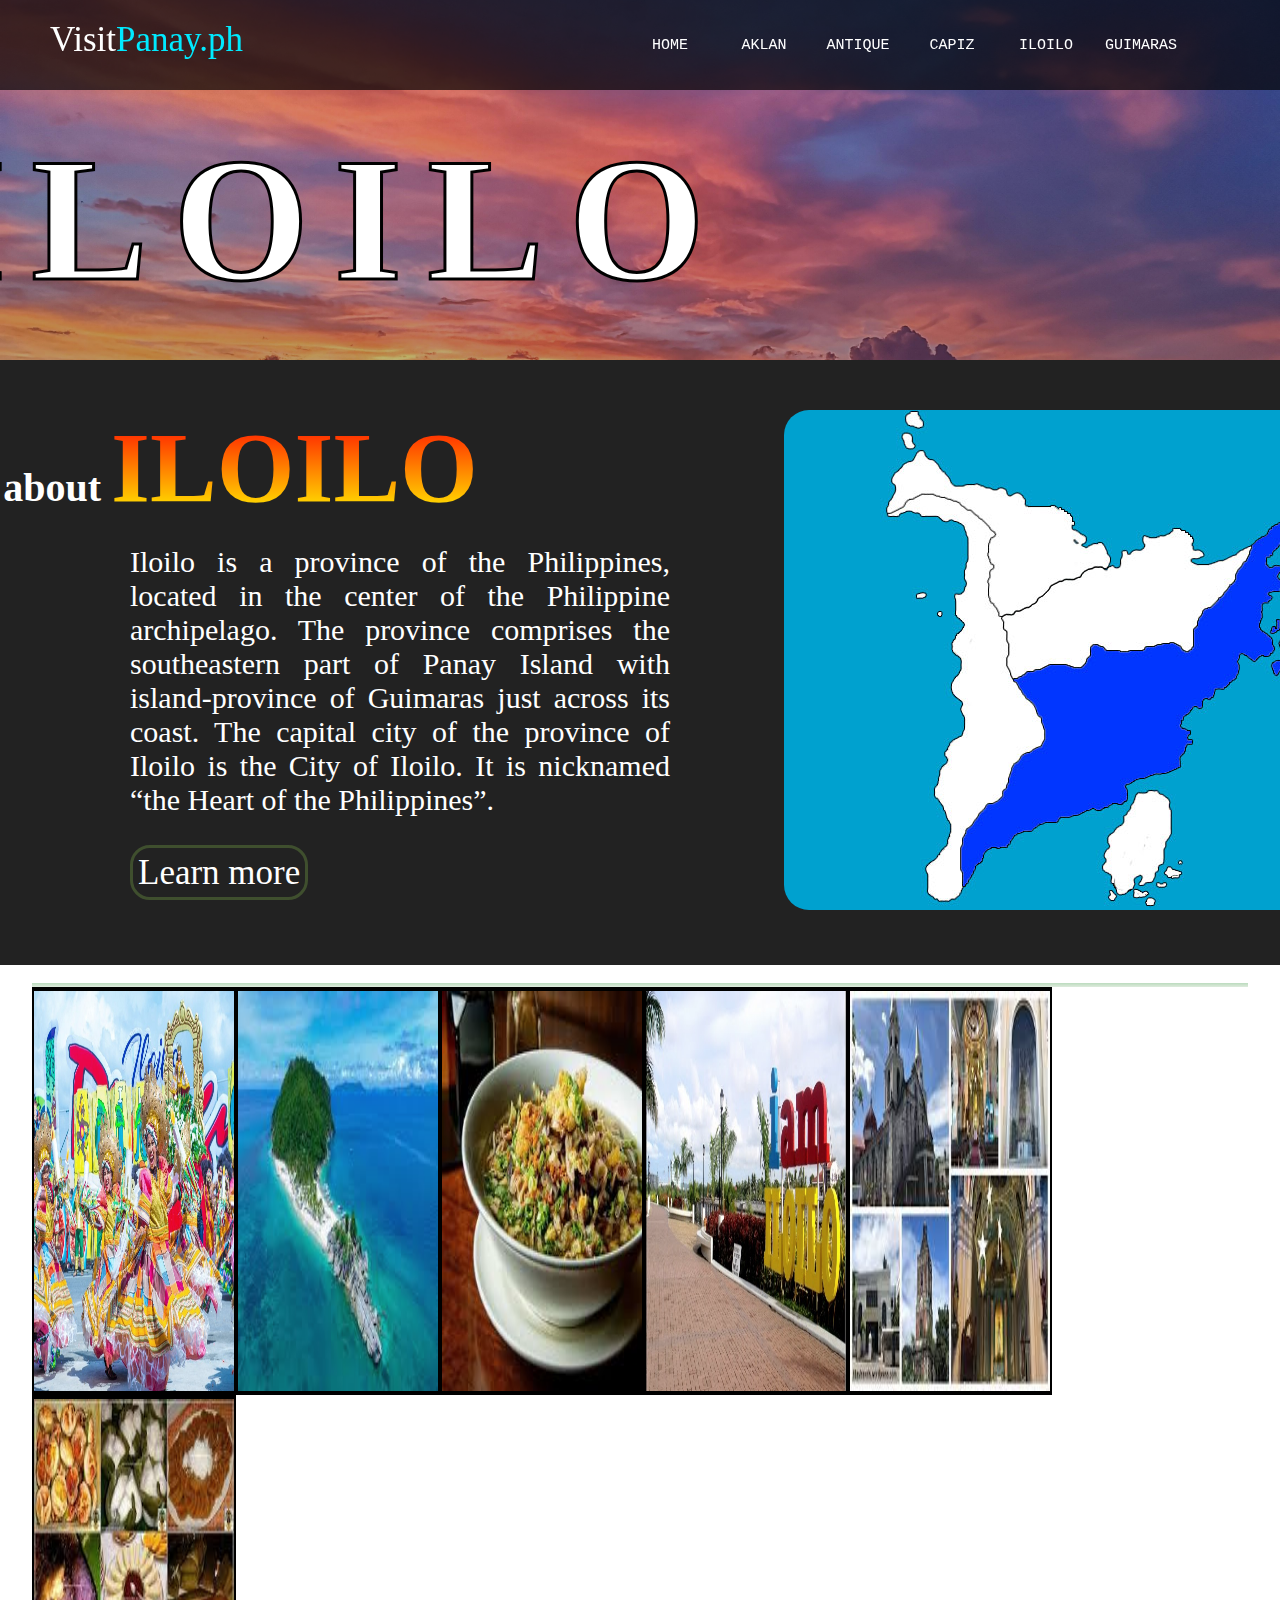
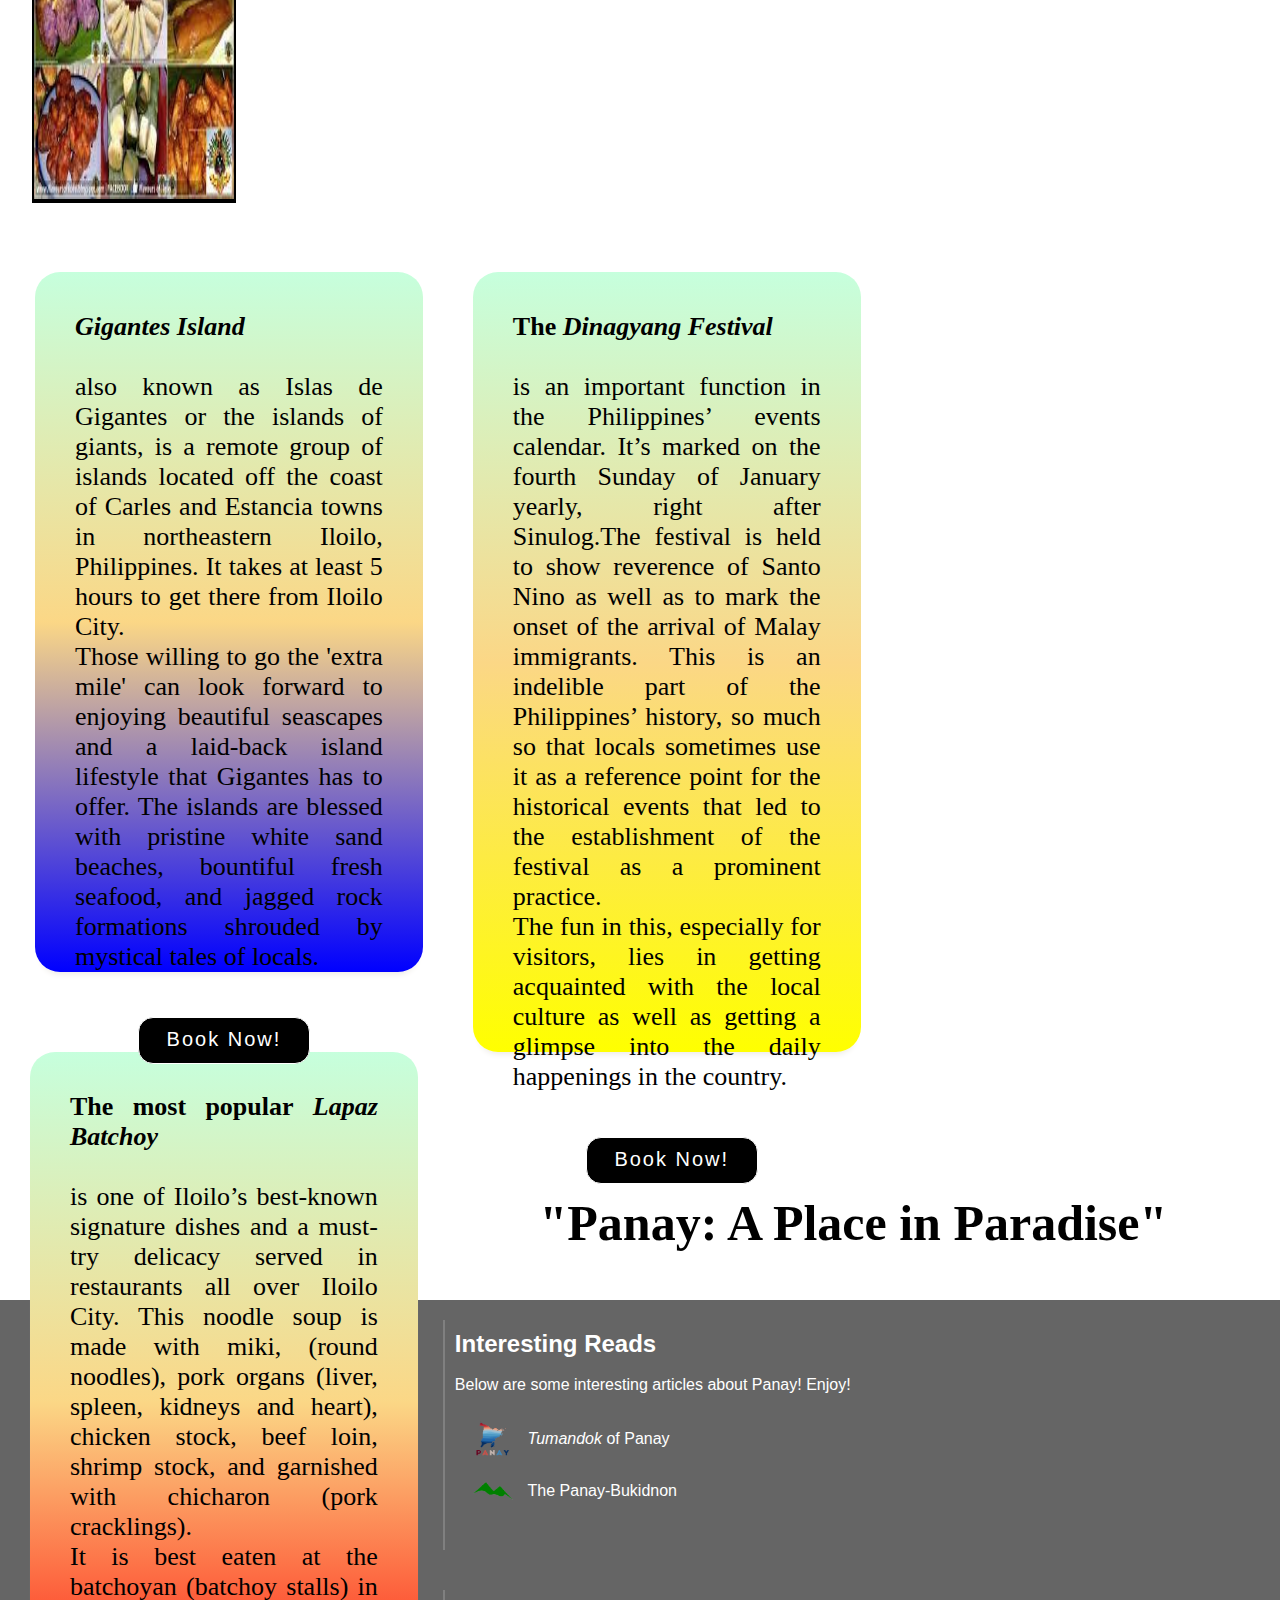
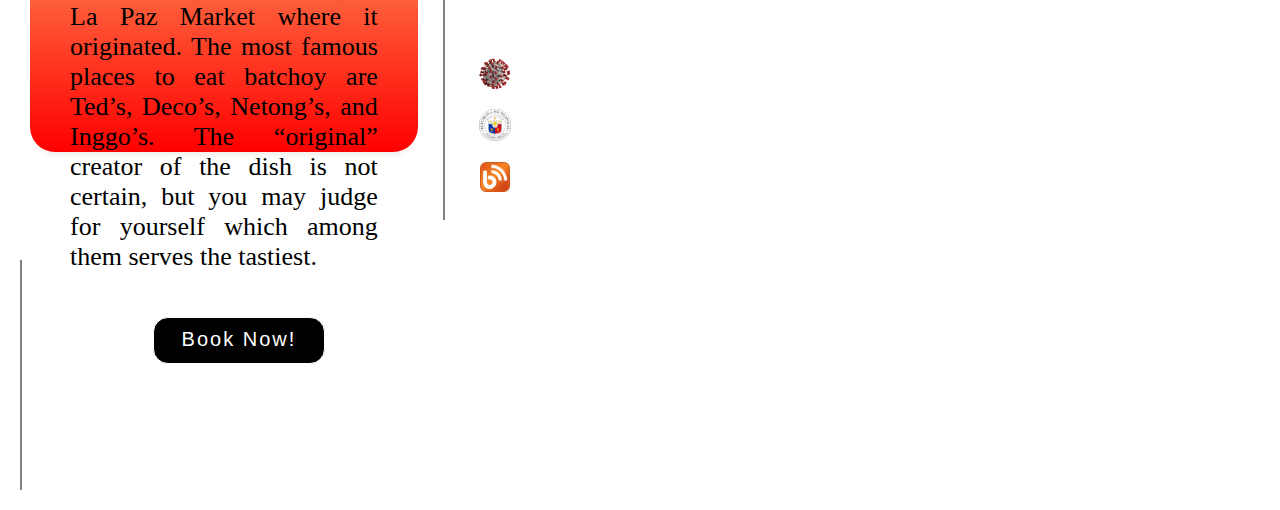
<file: Iloilo.html>
<html>
<head>
	<title> Final Project </title>
	<link href="provincialpagestyle.css" type="text/css" rel="stylesheet">
	<link rel="stylesheet" href="https://use.fontawesome.com/releases/v5.6.3/css/all.css" integrity="sha384-UHRtZLI+pbxtHCWp1t77Bi1L4ZtiqrqD80Kn4Z8NTSRyMA2Fd33n5dQ8lWUE00s/" crossorigin="anonymous">
	<link href="provicialslider.css" type="text/css" rel="stylesheet">
	<script type="text/javascript" src="provincialslider1.js"></script>
	<style type="text/css">
		.ct{
			background-color: #222;
		}
		.ct-2 h1{

		}
		.content-bg h1{
			right:550px;
		}
		body{
			background-image: 
		    linear-gradient(
		      rgba(0, 0, 0, 0.1),
		      rgba(0, 0, 0, 0.5)
		    ),
		    url(img/il.jpg);
			background-position:center;
			background-size:cover;
			background-attachment: fixed;
		}
		.ct-2 b{
			font-size: 100px;
			background-image: linear-gradient(red, yellow);
		  	-webkit-background-clip: text;
		  	-webkit-text-fill-color: transparent;
		}
	</style>
</head>
<body>
	<!--------------NAVBAR starts here------------->
	
	<div class="header">
		<div class="logo">
					<p width="800px" style="font-size:35px;font-family:forte;padding-left:30px;height: auto;"> <font color="white">Visit</font><font color="#00eaff">Panay.ph</font> </p>
		</div>
		<div class="plane"><img src="img/hey.gif" width="100" height="70"></div>
		<div class="links">
			<table>
				<tr>
					<td>
						<font size="4px"> 
							<td width="90px"><a href="index.html">HOME</a> 
							<td width="90px"><a href="Aklan.html">AKLAN</a>  
							<td width="90px"><a href="Antique.html">ANTIQUE</a>
							<td width="90px"><a href="Capiz.html">CAPIZ</a> 
							<td width="90px"><a href="Iloilo.html">ILOILO</a>
							<td width="90px"><a href="Guimaras.html">GUIMARAS</a>
						</font>
					</td>
				</tr>
			</table>
		</div>
	</div>
	
	<!----------------End of NAVBAR------------->
	<!-------------Content Starts Here---------->
	<section class="content-bg">
				<center><h1>ILOILO</h1></center>
	</section>
	
	<section class="bgonly">
	<div class="ct">
	<div class="ct-1">
	<div class="ct-2"><h1>All about <b>ILOILO</b> </h1>
		<p>Iloilo is a province of the Philippines, located in the center of the Philippine archipelago. The province comprises the southeastern part of Panay Island with island-province of Guimaras just across its coast.
             The capital city of the province of Iloilo is the City of Iloilo. It is nicknamed “the Heart of the Philippines”.</p><br> <br> <a href="https://www.iloilo.gov.ph/about-iloilo">Learn more</a></div>
	
	<div class="ct-3"> <img src="img/iloilo.jpg"> </div>
	</div>
	</div>
	</section>
	
	<br>
	<!-- Container for the image gallery -->
	<div class="container">

  <!-- Full-width images with number text -->
			<div class="mySlides">
			<div class="numbertext">1 / 6</div>
			<img src="img/ccc.jpg" style="width:100%">
		</div>

	<div class="mySlides">
		<div class="numbertext">2 / 6</div>
      <img src="img/aa.jpg" style="width:100%">
	</div>

	<div class="mySlides">
    <div class="numbertext">3 / 6</div>
      <img src="img/dd.jpg" style="width:100%">
  </div>

  <div class="mySlides">
    <div class="numbertext">4 / 6</div>
      <img src="img/zz.jpg" style="width:100%">
  </div>

  <div class="mySlides">
    <div class="numbertext">5 / 6</div>
      <img src="img/eee.jpg" style="width:100%">
  </div>

  <div class="mySlides">
    <div class="numbertext">6 / 6</div>
      <img src="img/rr.jpg" style="width:100%">
  </div>

  <!-- Next and previous buttons -->
  <a class="prev" onclick="plusSlides(-1)">&#10094;</a>
  <a class="next" onclick="plusSlides(1)">&#10095;</a>

  <!-- Image text -->
  <div class="caption-container">
    <p id="caption"></p>
  </div>

  <!-- Thumbnail images -->
  <div class="row">
    <div class="column">
      <img class="demo cursor" src="img/oo.jpg" style="width:100%"  onclick="currentSlide(1)" alt="Dinagyang Festival">
    </div>
    <div class="column">
      <img class="demo cursor" src="img/ll.jpg" style="width:100%"  onclick="currentSlide(2)" alt="Gigantes Island">
    </div>
    <div class="column">
      <img class="demo cursor" src="img/mm.jpg" style="width:100%"  onclick="currentSlide(3)" alt="Lapaz Batchoy">
    </div>
    <div class="column">
      <img class="demo cursor" src="img/ff.jpg" style="width:100%"  onclick="currentSlide(4)" alt="Esplanade Iloilo">
    </div>
    <div class="column">
      <img class="demo cursor" src="img/nn.jpg" style="width:100%" onclick="currentSlide(5)" alt="Jaro Catherdral Church">
    </div>
    <div class="column">
      <img class="demo cursor" src="img/qq.jpg" style="width:100%" onclick="currentSlide(6)" alt="ILoilo Delicacies">
    </div>
  </div>
</div>
	<br>
	
	<div class="known">
		<div  class="alo"><p><i><b>Gigantes Island</b></i><br/><br/> also known as Islas de Gigantes  or the islands of giants,
             is a remote group of islands located off the coast of Carles and Estancia towns in northeastern Iloilo, 
             Philippines. It takes at least 5 hours to get there from Iloilo City.<br/> Those willing to go the 'extra mile' 
             can look forward to enjoying beautiful seascapes and a laid-back island lifestyle that Gigantes  has to offer. The islands are blessed with pristine white sand beaches, bountiful fresh seafood, and jagged rock formations shrouded by mystical tales of locals. </p> 
		<a href="booknow.html" style="text-decoration: none;"><div class="booknow link1">Book Now!</div></a></div>
		
		<div class="alo1"><p><b>The <i>Dinagyang Festival</i></b></i><br/><br/> is an important function in the Philippines’ events calendar. 
            It’s marked on the fourth Sunday of January yearly, right after Sinulog.The festival is held to show reverence of Santo Nino as well as to mark the onset of the arrival of Malay immigrants. This is an indelible part of the Philippines’ history, so much so that locals sometimes use it as a reference point for the historical events that led to the establishment of the festival as a prominent practice. <br/>
             The fun in this, especially for visitors, lies in getting acquainted with the local culture as well as getting a glimpse into the daily happenings in the country.
           </p>
		<a href="booknow.html" style="text-decoration: none;"><div class="booknow link2">Book Now!</div></a></div>
		
		<div class="alo2"> <p><b>The most popular<i> Lapaz Batchoy</i></b><br/><br/> is one of Iloilo’s best-known signature dishes and a must-try delicacy served in restaurants all over Iloilo City.
             This noodle soup is made with miki, (round noodles), pork organs (liver, spleen, kidneys and heart), chicken stock, beef loin, shrimp stock, and garnished with chicharon (pork cracklings).
             <br/>
            It is best eaten at the batchoyan (batchoy stalls) in La Paz Market where it originated. The most famous places to eat batchoy are Ted’s, Deco’s, Netong’s, and Inggo’s. The “original” creator of the dish is not certain, but you may judge for yourself which among them serves the tastiest.
       </p><a href="booknow.html" style="text-decoration: none;"><div class="booknow link3">Book Now!</div></a></div>
		</div>
		
		<div class="par"><h1>"Panay: A Place in Paradise"</h1> </div>
	
	
	
	<!--------------Content Ends Here----------->
	
	<!--------------Footer Starts Here---------->
	
	<div class="footer">
		<div class="col">
			<h2>Interesting Reads</h2> <br/>
			Below are some interesting articles about Panay! Enjoy! 
			<br/>
			<br/>
			<table>
				<tr>
					<td>
						<td><center>
						<img src="img/panay.png" width="40px" height="40px"></center>
						</td>
						<td>
							<div>
								<a class="news_f" href="https://jacobimages.com/2016/01/the-ati-tumandok-people-of-panay-island" target="_blank" rel="nofollow"><span><i>Tumandok</i> of Panay</a>
							</div>
						</td>
					</td>
				<tr>
					<td>
						<td><center>
						<img src="img/mount.png" width="40px" height="32px"></center>
						</td>
						<td>
							<div>
								<a class="news_f" href="https://www.haliya.co/stories/2017/6/23/panay-bukidnon-culture" target="_blank" rel="nofollow"><span>The Panay-Bukidnon</a>
							</div>
						</td>
					</td>
				</tr>
			</table>
	</div>
	<div class="col">
		<h2>Latest News</h2><br/>
			<table>
				<tr>
					<td>
						<td><center>
						<img src="img/covid.png" width="40px" height="40px"></center>
						</td>
						<td>
							<div>
								<a class="news_f" href="http://www.covid19.gov.ph/" target="_blank" rel="nofollow"><span>Covid-19 Updates</a>
							</div>
						</td>
					</td>
				<tr>
					<td>
						<td><center>
						<img src="img/gov.png" width="32px" height="32px"></center>
						</td>
						<td>
							<div>
								<a class="news_f" href="https://dfa.gov.ph/" target="_blank" rel="nofollow"><span>Travel Advisories</a>
							</div>
						</td>
					</td>
				<tr>
					<td>
						<td><center>
						<img src="img/blog.png" width="30px" height="30px" alt="go to blog"></center>
						</td>
						<td>
							<div>
								<a class="news_f" href="http://www.traveling-up.com/tag/panay-island/" target="_blank" rel="nofollow"><span>Panay Travel Blogs</a>
							</div>
						</td>
					</td>
			</table>
	</div>
	<div class="col3">
			<h2>Business Hours</h2><br/>
			We accept messages through our social media account during the day!<br>
			<br>
			You can also contact us through our hotline <i>(1000)-123-456-7890</i> which caters
			inquiries and bookings 24/7 ! <br>
			<br>
			Monday-Friday: 9 AM - 5 PM<br>
			Saturday: 10 AM  2 PM<br>
			Sunday: Closed
	</div>
	
	
	
	
	
	<div class="col4">
			<br>
			<br>
			<h3><i>Reach Us Through</i></h3>
			<div class="browsers">
				<ul>
				  <li>
					<a href="#">
					  <p><i class="fab fa-twitter"></i></p>
					</a>
				  </li>
				  <li>
					<a href="#">
					  <i class="fab fa-facebook"></i>
					</a>
					</li>
				  <li>
					<a href="#">
					  <i class="fab fa-instagram"></i>
					</a>

				  </li>
				  <li>
					<a href="#">
					  <i class="fab fa-whatsapp"></i>
					</a> 
				  </li>
				</ul>
			</div>
			<br/><br/><br/><br/>
			&#169 &nbsp; VisitPanay.ph 2021
		</div>
	</div>

	<!--------------Footer Ends Here---------->
</body>
</html>
</file>
<file: provincialpagestyle.css>
*{
	margin:auto;
	padding:auto;
}
body{
	background-image: 
    linear-gradient(
      rgba(0, 0, 0, 0.5),
      rgba(0, 0, 0, 0.5)
    ),
    url(img/br.jpg);
	background-position:center;
	background-size:cover;
	background-attachment: fixed;
}
.header{
	width:100%;
	background-color: rgba(4,4,4,.70);
	position: fixed;
	height: 70px;
	padding-top: 20px;
	z-index: 10;
}
.logo{
	float: left;
	width: 300px;
	position: absolute;
	left: 20;
	overflow: hidden;
	transition: 1s ease;
}
.plane{
	position: absolute;
	top:10;
	left: 290;
	opacity: 0%;
	overflow: hidden;
	transition: 2s ease;
}
.logo:hover + .plane{
	display: block;
	left: 250;
	opacity: 100%;
}
.logo:active + .plane{
	display: block;
	left: 280;
	opacity: 0%;
}
.links{
	float: right;
	width: auto;
}
.links table{
	padding-right:90px;
	text-align:center;
	margin:auto;
	height: 50px;
}
.links table a{
	font-family: Consolas, "Andale Mono", "Lucida Console", "Lucida Sans Typewriter", Monaco, "Courier New", "monospace";
	font-size: 15px;
	padding:10px;
	text-decoration:none;
	color: white;
}
.links table td:hover > a{
	color: black;
}
.links table td:hover{
	border:1px solid #00eaff;
	transition: 1s;
	background-color: rgba(255,255,255, .8);
	box-shadow: 0px 0px 20px #00eaff;
	-webkit-box-shadow:0px 0px 20px #00eaff;
	-moz-box-shadow:0px 0px 20px #00eaff;
	transition: .2 ease;
	border-radius: 20px;
}
.links table td:active{
	transition: .5s;
	background-color: white;
	border:0px solid #00eaff;
	opacity: 50%;
}
/* Content*/

.content-bg{
	height: 40vh;
	width: 100%;
	text-align:center;
	color:white;
	position: relative;
	z-index: -1;

}
.content-bg h1{
	position:absolute;
	top: 120px;
	right:550px;
	font-family: Consolas;
	font-size: 175px;
	color: rgb(255,255,255);
	-webkit-text-stroke:3px black;
	 letter-spacing: 25px;
}

.ct{
	background-color: #222;
	height: 500px;
	padding-top:50px;
	padding-bottom: 55px;
	z-index: 9;
	width: 100%;
}
.ct-1{
	width:100%;
	height:500px;
	margin-top: 00px;
}
.ct-2{
	float:left;
	width:50%;
	height: 500px;
	margin-left: 30px;
}
.ct-2 h1{
	font-family: Candara;
	color: white;
	text-align:center;
	font-size: 40px;
	margin-left: -280px;
}
.ct-2 b{
	font-size: 100px;
	background-image: linear-gradient(#4AC29A, #BDFFF3);
  	-webkit-background-clip: text;
  	-webkit-text-fill-color: transparent;
}
.ct-2 p{
	font-size: 30px;
	color:white;
	text-align:justify;
	text-justify: inter-word;
	margin-top: 20px;
	margin-left: 100px;
	font-family: Candara;
}

.ct-2 a{
	font-size: 35px;
	color:white;
	top: 40px;
	margin-left: 100px;
	font-family: Candara;
	text-decoration: none;
	padding: 5px 5px;
	border-style: solid;
	border-color: hsla(89, 43%, 51%, 0.3);
	background:none;
	border-radius: 20px;
	
}
.ct-2 a:hover{
	background-color: white;
	color: black;
	border-color: black;
	transition: 1s ease;

}


.ct-3{
	float:right;
	width:45%;
	height: :800px;	
}
.ct-3 img{
	border-radius:25px;
	height: 500px;
	margin-left: 80px;
}



.known{
	margin-top:4%;
	 width:100%;
	 height: 1000px;
	 padding: 00px;
	 font-family: calibri;
	 
}
.alo {
	float:left;
	width: 30.3%;
	height: 700px;
	background-image: linear-gradient(#c6ffdd
    , #FBD786, blue);
	border-radius: 25px;
	margin-left: 35px;
	margin-right: 10px;
	
	-webkit-box-shadow: 0 8px 6px -6px #edeae5;
	   -moz-box-shadow: 0 8px 6px -6px #edeae5;
	        box-shadow: 0 8px 6px -6px #edeae5;
}


 

.alo p {
	margin:40px;
	font-size: 26px;
	text-align:justify;
	text-justify: inter-word;
	color: black;
}


 .alo1{
	float:left;
	width: 30.3%;
	height: 780px;
	background-image: linear-gradient(#c6ffdd
    , #FBD786, yellow);
	border-radius: 25px;
	margin-left: 40px;
	margin-right: 15px;
	-webkit-box-shadow: 0 8px 6px -6px #edeae5;
	   -moz-box-shadow: 0 8px 6px -6px #edeae5;
	        box-shadow: 0 8px 6px -6px #edeae5;
 }
 .alo1 p {
	margin:40px;
	font-size: 26px;
	text-align:justify;
	text-justify: inter-word;
	color: black;
}

.alo2 {
	float:left;
	width: 30.3%;
	height: 700px;
	background-image: linear-gradient(#c6ffdd
    , #FBD786, red);
	border-radius: 25px;
	margin-left: 30px;
	margin-right: 5px;
	-webkit-box-shadow: 0 8px 6px -6px #edeae5;
	   -moz-box-shadow: 0 8px 6px -6px #edeae5;
	        box-shadow: 0 8px 6px -6px #edeae5;
}
.alo2 p {
	margin:40px;
	font-size: 26px;
	text-align:justify;
	text-justify: inter-word;
	color: black;
}



.par{
	width:100%
	height:30px;
	margin-bottom: 50px;
	margin-top: -80px;
	background: rgba(255,255,255,.1);
	
}
.par h1{
	font-size: 50px;
	font-family:Forte;
  -webkit-background-clip: text;
  -webkit-text-fill-color: transparent;
	text-align: center;
	text-shadow: 2px 2px  black;
	
}


.booknow{
	display: absolute;
	width: 150px;
	height: 25px;
	text-align: center;
	background-color: black;
	position: relative;
	border-radius: 15px;
	font-family: "Gill Sans", "Gill Sans MT", "Myriad Pro", "DejaVu Sans Condensed", Helvetica, Arial, "sans-serif";
	font-size: 20px;
	letter-spacing: 2px;
	transition: 1s box-shadow;
	color: white;
	padding: 10px;
	top: 40px;
	left: -215px;
	border: 1px solid white;
}

.booknow:hover {
  box-shadow: 0 5px 35px 0px rgba(0,0,0,.1);
  text-shadow: 0px 0px 10px #00eaff;
  -webkit-box-shadow: 0 5px 35px 0px rgba(0,0,0,.1);
  -webkit-text-shadow: 0px 0px 10px #00eaff;
}

.booknow:hover::before, .booknow:hover::after {
	display: block;
	content: '';
	position: absolute;
	width: 135px;
	height: 40px;
	background: #00eaff;
	border-radius: 15px;
	z-index: -1;
	animation: 1s clockwise infinite;
	margin-top: 2.5px;
}

.booknow:hover:after {
  background: lightblue;
  animation: 2s counterclockwise infinite;
}
.link1{
	top: 5px;
	left: -5px;
}
.link2{
	top: 5px;
	left: 5px;
}
.link3{
	top: 5px;
	left: 15px;
}
@keyframes clockwise {
  0% {
    top: -5px;
    left: 0;
  }
  12% {
    top: -2px;
    left: 2.5px;
  }
  25% {
    top: 0;
    left: 3px;    
  }
  37% {
    top: 2px;
    left: 2.5px;
  }
  50% {
    top: 5px;
    left: 0;    
  }
  62% {
    top: 2px;
    left: -2px;
  }
  75% {
    top: 0;
    left: -3px;
  }
  87% {
    top: -2px;
    left: -2px;
  }
  100% {
    top: -5px;
    left: 0;    
  }
}

@keyframes counterclockwise {
  0% {
    top: -5px;
    right: 0;
  }
  12% {
    top: -2px;
    right: 2px;
  }
  25% {
    top: 0;
    right: 5px;    
  }
  37% {
    top: 2px;
    right: 2px;
  }
  50% {
    top: 5px;
    right: 0;    
  }
  62% {
    top: 2px;
    right: -2.5px;
  }
  75% {
    top: 0;
    right: -3px;
  }
  87% {
    top: -2px;
    right: -2.5px;
  }
  100% {
    top: -5px;
    right: 0;    
  }
}

/* Footer*/
.footer{
	font-family:"Gill Sans", "Gill Sans MT", "Myriad Pro", "DejaVu Sans Condensed", Helvetica, Arial, "sans-serif";
	background-color: rgba(4,4,4, .61);
	width:100%;
	height:300px;
	z-index: 7;

}
.col{
	background-color:  ;
	float: left;
	width: 400px;
	height: 200px;
	margin:20px;
	word-wrap: break-word;
	padding: 10px;
	padding-bottom: 20px;
	color:white;
	border-left: 2px double grey;
}
.col3{
	background-color:  ;
	float: left;
	width: 400px;
	height: 200px;
	margin:20px;
	word-wrap: break-word;
	padding: 10px;
	padding-bottom: 20px;
	color:white;
	border-left: 2px double grey;
}
.col4{
	background-color:  ;
	float: left;
	width: 400px;
	height: 200px;
	margin:20px;
	word-wrap: break-word;
	padding: 10px;
	padding-bottom: 20px;
	color:white;
	text-align: center;

}
.col table{
	float: left;
	width: 300px;
}
.col table tr td{
	font-family: "Gill Sans", "Gill Sans MT", "Myriad Pro", "DejaVu Sans Condensed", Helvetica, Arial, "sans-serif";
	color: white;
	height: 50px;
}
.image {
	width: 30px;
	background-color: red;
}
.col3 i:hover{
	color:#00eaff;
	transition: 1s ease;
}

/* Footer Latest*/

.news_f {
   border-radius: 4px;
   border: none;
   color: #FFFFFF;
   transition: all 0.4s;
   cursor: pointer;
   margin: 0px;
 }
 .news_f span {
   cursor: pointer;
   display: inline-block;
   position: relative;
   transition: 0.4s;
 }
 .news_f span:after {
   content: '\00bb';
   position: absolute;
   opacity: 0;
   top: 0;
   right: -20px;
   transition: 1s;
 }
 .news_f:hover span {
   padding-right: 25px;
   color: #00eaff;
 }
 .news_f:hover span:after {
   opacity: 1;
   right: 0;
 }

/* Footer  socmed*/
ul {
  margin-right: 10px;
  padding-right: 10px;
  display: flex;
  position: relative;
  top: 70%;
  left: -45%;
  transform: translate(50%, 50%);
}

ul li {
  list-style: none;
  margin: 0 15px;
}

ul li a {
  position: relative; 
  display:block;
  width: 40px;
  height: 40px;
  text-align: center;
  line-height: 25px;
  background: white;
  border-radius:  50%;
  font-size: 30px;
	text-align: center;
  color: #777;
	transition: .5s;
	padding-top:8px;
	padding-left:4px;
	padding-right:4px;
}

ul li a::before {
	content: '';
	position: absolute;
	top: 0;
	left: 0;
	width: 100%;
	height: 100%;
	border-radius: 50%;
	background: #00eaff;
	transition: .5s;
	transform: scale(.9);
	z-index: -1;

}

ul li a:hover::before {
  transform: scale(1.1);
  box-shadow: 0 0 15px ;
}

ul li a:hover {
  color: #00eaff;
  box-shadow: 0 0 5px #00eaff;
  text-shadow: 0 0 5px #00eaff;
}
</file>
<file: provicialslider.css>
/* Position the image container (needed to position the left and right arrows) */
.container {
  position: relative;
  width: 95%;
}

/* Hide the images by default */
.mySlides {
  display:none;
    border: 5px solid black;
}

.mySlides img{
	height: 500px;

}


/* Add a pointer when hovering over the thumbnail images */
.cursor {
  cursor: pointer;
}

/* Next & previous buttons */
.prev,
.next {
  cursor: pointer;
  position: absolute;
  top: 40%;
  width: auto;
  padding: 16px;
  margin-top: -50px;
  color: white;
  font-weight: bold;
  font-size: 20px;
  border-radius: 0 3px 3px 0;
  user-select: none;
  -webkit-user-select: none;
}

/* Position the "next button" to the right */
.next {
  right: 0;
  border-radius: 3px 0 0 3px;
}

/* On hover, add a black background color with a little bit see-through */
.prev:hover,
.next:hover {
  background-color: rgba(0, 0, 0, 0.8);
}

/* Number text (1/3 etc) */
.numbertext {
  font-family: arial;
  font-weight: bold;
  color: black;
  font-size: 30px;
  padding: 8px 12px;
  position: absolute;
  top: 0;
}

/* Container for image text */
.caption-container {
  text-align: center;
  background-image:linear-gradient(#bbdbbe, #deebdd);
  padding: 2px 16px;
  color: black;
  font-size: 30px;
  font-family: arial;
  font-weight: bold;
}

.row:after {
  content: "";
  display: table;
  clear: both;
}

/* Six columns side by side */
.column {
  float: left;
  width: 16.44%;
  border: 2px solid black;
  border-top: 4px solid black;
  border-bottom: 4px solid black;
}

/* Add a transparency effect for thumnbail images */
.demo {
  filter: brightness(.5);
  filter: grayscale(.1);
  height: 400px
}

.active,
.demo:hover {
  filter: brightness(1);
  filter: contrast(1.2);

}
</file>
<file: homestyle.css>
*{
	margin:auto;
	padding:auto;
}
body{
	background: white;
	background-attachment: fixed;
	background-size: cover;
}
.header{
	width:100%;
	background-color: rgba(4,4,4,.70);
	position: fixed;
	height: 70px;
	padding-top: 20px;
	z-index: 10;
}
.logo{
	float: left;
	width: 300px;
	position: absolute;
	left: 20;
	overflow: hidden;
	transition: 1s ease;
}
.plane{
	position: absolute;
	top:10;
	left: 290;
	opacity: 0%;
	overflow: hidden;
	transition: 2s ease;
}
.logo:hover + .plane{
	display: block;
	left: 250;
	opacity: 100%;
}
.logo:active + .plane{
	display: block;
	left: 280;
	opacity: 0%;
}
.links{
	float: right;
	width: auto;
}
.links table{
	padding-right:90px;
	text-align:center;
	margin:auto;
	height: 50px;
}
.links table a{
	font-family: Consolas, "Andale Mono", "Lucida Console", "Lucida Sans Typewriter", Monaco, "Courier New", "monospace";
	font-size: 15px;
	padding:10px;
	text-decoration:none;
	color: white;
}
.links table td:hover > a{
	color: black;
}
.links table td:hover{
	border:1px solid #00eaff;
	transition: 1s;
	background-color: rgba(255,255,255, .8);
	box-shadow: 0px 0px 20px #00eaff;
	-webkit-box-shadow:0px 0px 20px #00eaff;
	-moz-box-shadow:0px 0px 20px #00eaff;
	transition: .2 ease;
	border-radius: 20px;
}
.links table td:active{
	transition: .5s;
	background-color: white;
	border:0px solid #00eaff;
	opacity: 50%;
}
/* Content*/

.content{
	width:100%;
	height: 4000px;
	background-color: black;
}
.headbg{
  width:100%;
  background-image: url("img/gg.jfif");
  background-repeat: no-repeat;
  -webkit-background-size: cover;
  height: 1000px;
  position: absolute;

}
.panay{
	width: 1300px;
	background: red;
}
.trans{
	position: absolute;
	z-index: 6;
	margin: auto;
	top:1220px;
}
.vid{
	position: absolute;
	z-index: 5;
	left: 990px;
	top:1220px;
}
.vid video{
	height: 600px;
	z-index: 5;
}
.info{
	z-index: 30;
	color: white;
	top: 1380px;
	left: 340px;
	position: absolute;
	width: 600;
}
.info p{
	line-height: 200%;
	font-family:"Gill Sans", "Gill Sans MT", "Myriad Pro", "DejaVu Sans Condensed", Helvetica, Arial, "sans-serif";
	font-size: 20px;
	text-align: justify;
}
.divider{
	background-image: linear-gradient(black,black,#5a5a5a,#676767,#b3b3b3,#d9d9d9,#f3f3f3,white);
	height:1100px;
	margin-top: 1800px;
	width: 100%;
}

.booknow{
	display: absolute;
	width: 150px;
	height: 25px;
	text-align: center;
	background-color: black;
	position: relative;
	border-radius: 15px;
	font-family: "Gill Sans", "Gill Sans MT", "Myriad Pro", "DejaVu Sans Condensed", Helvetica, Arial, "sans-serif";
	font-size: 20px;
	letter-spacing: 2px;
	transition: 1s box-shadow;
	color: white;
	padding: 10px;
	top: 40px;
	left: -215px;
	border: 1px solid white;
}

.booknow:hover {
  box-shadow: 0 5px 35px 0px rgba(0,0,0,.1);
  text-shadow: 0px 0px 10px #00eaff;
  -webkit-box-shadow: 0 5px 35px 0px rgba(0,0,0,.1);
  -webkit-text-shadow: 0px 0px 10px #00eaff;
}

.booknow:hover::before, .booknow:hover::after {
	display: block;
	content: '';
	position: absolute;
	width: 135px;
	height: 40px;
	background: #00eaff;
	border-radius: 15px;
	z-index: -1;
	animation: 1s clockwise infinite;
	margin-top: 2.5px;
}

.booknow:hover:after {
  background: lightblue;
  animation: 2s counterclockwise infinite;
}

@keyframes clockwise {
  0% {
    top: -5px;
    left: 0;
  }
  12% {
    top: -2px;
    left: 2.5px;
  }
  25% {
    top: 0;
    left: 3px;    
  }
  37% {
    top: 2px;
    left: 2.5px;
  }
  50% {
    top: 5px;
    left: 0;    
  }
  62% {
    top: 2px;
    left: -2px;
  }
  75% {
    top: 0;
    left: -3px;
  }
  87% {
    top: -2px;
    left: -2px;
  }
  100% {
    top: -5px;
    left: 0;    
  }
}

@keyframes counterclockwise {
  0% {
    top: -5px;
    right: 0;
  }
  12% {
    top: -2px;
    right: 2px;
  }
  25% {
    top: 0;
    right: 5px;    
  }
  37% {
    top: 2px;
    right: 2px;
  }
  50% {
    top: 5px;
    right: 0;    
  }
  62% {
    top: 2px;
    right: -2.5px;
  }
  75% {
    top: 0;
    right: -3px;
  }
  87% {
    top: -2px;
    right: -2.5px;
  }
  100% {
    top: -5px;
    right: 0;    
  }
}
.more{
	width: 90%;
	position: relative;
	font-size: 30px;
	font-family:"Gill Sans", "Gill Sans MT", "Myriad Pro", "DejaVu Sans Condensed", Helvetica, Arial, "sans-serif";
	z-index: 9;
}
.more table{
	background: rgba(1,1,1, .2);
}
.more table td{
	width: 25%;
	padding: 20px;
	word-wrap: wrap;
	text-align: justify;
	text-justify: inter-word;
}
.more table img{
 	filter: grayscale(1);
 	transition: 1s ease-in-out;
}
.more table img:hover{
 	filter: grayscale(0);
 	filter:saturate(2);
 	filter:brightness(1.2);
 	transform: scale(1.2);
 	transition: 0.5s ease-in-out;
}
.feature{
	position: absolute;
	right: 200px;
	top:0px;
}
.last{
	background:white;
	background-attachment: fixed;
	background-position: center center;
	height:900px;
	width: 100%;
	position: absolute;
	z-index: 1;
	display: table;
}
.last img{
	margin-left: 100px;
	margin-top:0px;
	z-index: 4;
	filter: brightness(1.2);
	transition: 2s ease-in-out;
}
.feature td{
	width: 300px;
	height: 300px;
	border: 2px solid #00eaff;
	border-radius: 25px;
	box-shadow: 0px 0px 0px #00eaff;
	padding: 30px;
	text-align: center;
}
.feature td:hover{
	box-shadow: 0px 5px 10px #00eaff;
	transition: 1s ease;
}

.aboutus{
	width:100%;
	background-color:;
	border-bottom:2px solid #f0f0f0;
	margin-top: 150px;
	position: relative;
	width: 100%;
	height: 900px;
}
.aboutus div{
	padding-top:130px;
	width:500px;
	text-align:center;
	background-color:;
	font-family:forte;
	font-size:30px;
	padding-bottom:100px;
	margin-left:200px;
}
.aboutus div p{
	color: black;

}
.aboutus h5{
	font-size: 20px;
	font-family:"Gill Sans", "Gill Sans MT", "Myriad Pro", "DejaVu Sans Condensed", Helvetica, Arial, "sans-serif";
}
input[type="text"]{
	padding:12px;
	width:250px;
	background-color: rgba(255,255,255, .70);
}
select{
	padding:12px;
	width:250px;
	background-color: rgba(255,255,255, .70);
}
textarea{
	padding:5px;
	width:550px;
	height: 300px;
	background-color: rgba(255,255,255, .70);
}
input[type="reset"]{
	width:550px;
	padding:10px;
	color:#fff;
	font-size:20px;
	background-color:#2FA5EB !important;
}
.chart{
	margin: 0px auto;
	position: absolute;
	top: 0px;
	left: 750px;

}
/* Footer*/
.footer{
	font-family:"Gill Sans", "Gill Sans MT", "Myriad Pro", "DejaVu Sans Condensed", Helvetica, Arial, "sans-serif";
	background-color: rgba(4,4,4, 1);
	width:100%;
	height:300px;
	z-index: 27;
	position: absolute;

}
.col{
	background-color:  ;
	float: left;
	width: 400px;
	height: 200px;
	margin:20px;
	word-wrap: break-word;
	padding: 10px;
	padding-bottom: 20px;
	color:white;
	border-left: 2px double grey;
}
.col3{
	background-color:  ;
	float: left;
	width: 400px;
	height: 200px;
	margin:20px;
	word-wrap: break-word;
	padding: 10px;
	padding-bottom: 20px;
	color:white;
	border-left: 2px double grey;
}
.col4{
	background-color:  ;
	float: left;
	width: 400px;
	height: 200px;
	margin:20px;
	word-wrap: break-word;
	padding: 10px;
	padding-bottom: 20px;
	color:white;
	text-align: center;

}
.col table{
	float: left;
	width: 300px;
}
.col table tr td{
	font-family: "Gill Sans", "Gill Sans MT", "Myriad Pro", "DejaVu Sans Condensed", Helvetica, Arial, "sans-serif";
	color: white;
	height: 50px;
}
.image {
	width: 30px;
	background-color: red;
}
.col3 i:hover{
	color:#00eaff;
	transition: 1s ease;
}

/* Footer Latest*/

.news_f {
   border-radius: 4px;
   border: none;
   color: #FFFFFF;
   transition: all 0.4s;
   cursor: pointer;
   margin: 0px;
 }
 .news_f span {
   cursor: pointer;
   display: inline-block;
   position: relative;
   transition: 0.4s;
 }
 .news_f span:after {
   content: '\00bb';
   position: absolute;
   opacity: 0;
   top: 0;
   right: -20px;
   transition: 1s;
 }
 .news_f:hover span {
   padding-right: 25px;
   color: #00eaff;
 }
 .news_f:hover span:after {
   opacity: 1;
   right: 0;
 }

/* Footer  socmed*/
ul {
  margin-right: 10px;
  padding-right: 10px;
  display: flex;
  position: relative;
  top: 70%;
  left: -45%;
  transform: translate(50%, 50%);
}

ul li {
  list-style: none;
  margin: 0 15px;
}

ul li a {
  position: relative; 
  display:block;
  width: 40px;
  height: 40px;
  text-align: center;
  line-height: 25px;
  background: white;
  border-radius:  50%;
  font-size: 30px;
	text-align: center;
  color: #777;
	transition: .5s;
	padding-top:8px;
	padding-left:4px;
	padding-right:4px;
}

ul li a::before {
	content: '';
	position: absolute;
	top: 0;
	left: 0;
	width: 100%;
	height: 100%;
	border-radius: 50%;
	background: #00eaff;
	transition: .5s;
	transform: scale(.9);
	z-index: -1;

}

ul li a:hover::before {
  transform: scale(1.1);
  box-shadow: 0 0 15px ;
}

ul li a:hover {
  color: #00eaff;
  box-shadow: 0 0 2px #00eaff;
  text-shadow: 0 0 2px #00eaff;
}
</file>
